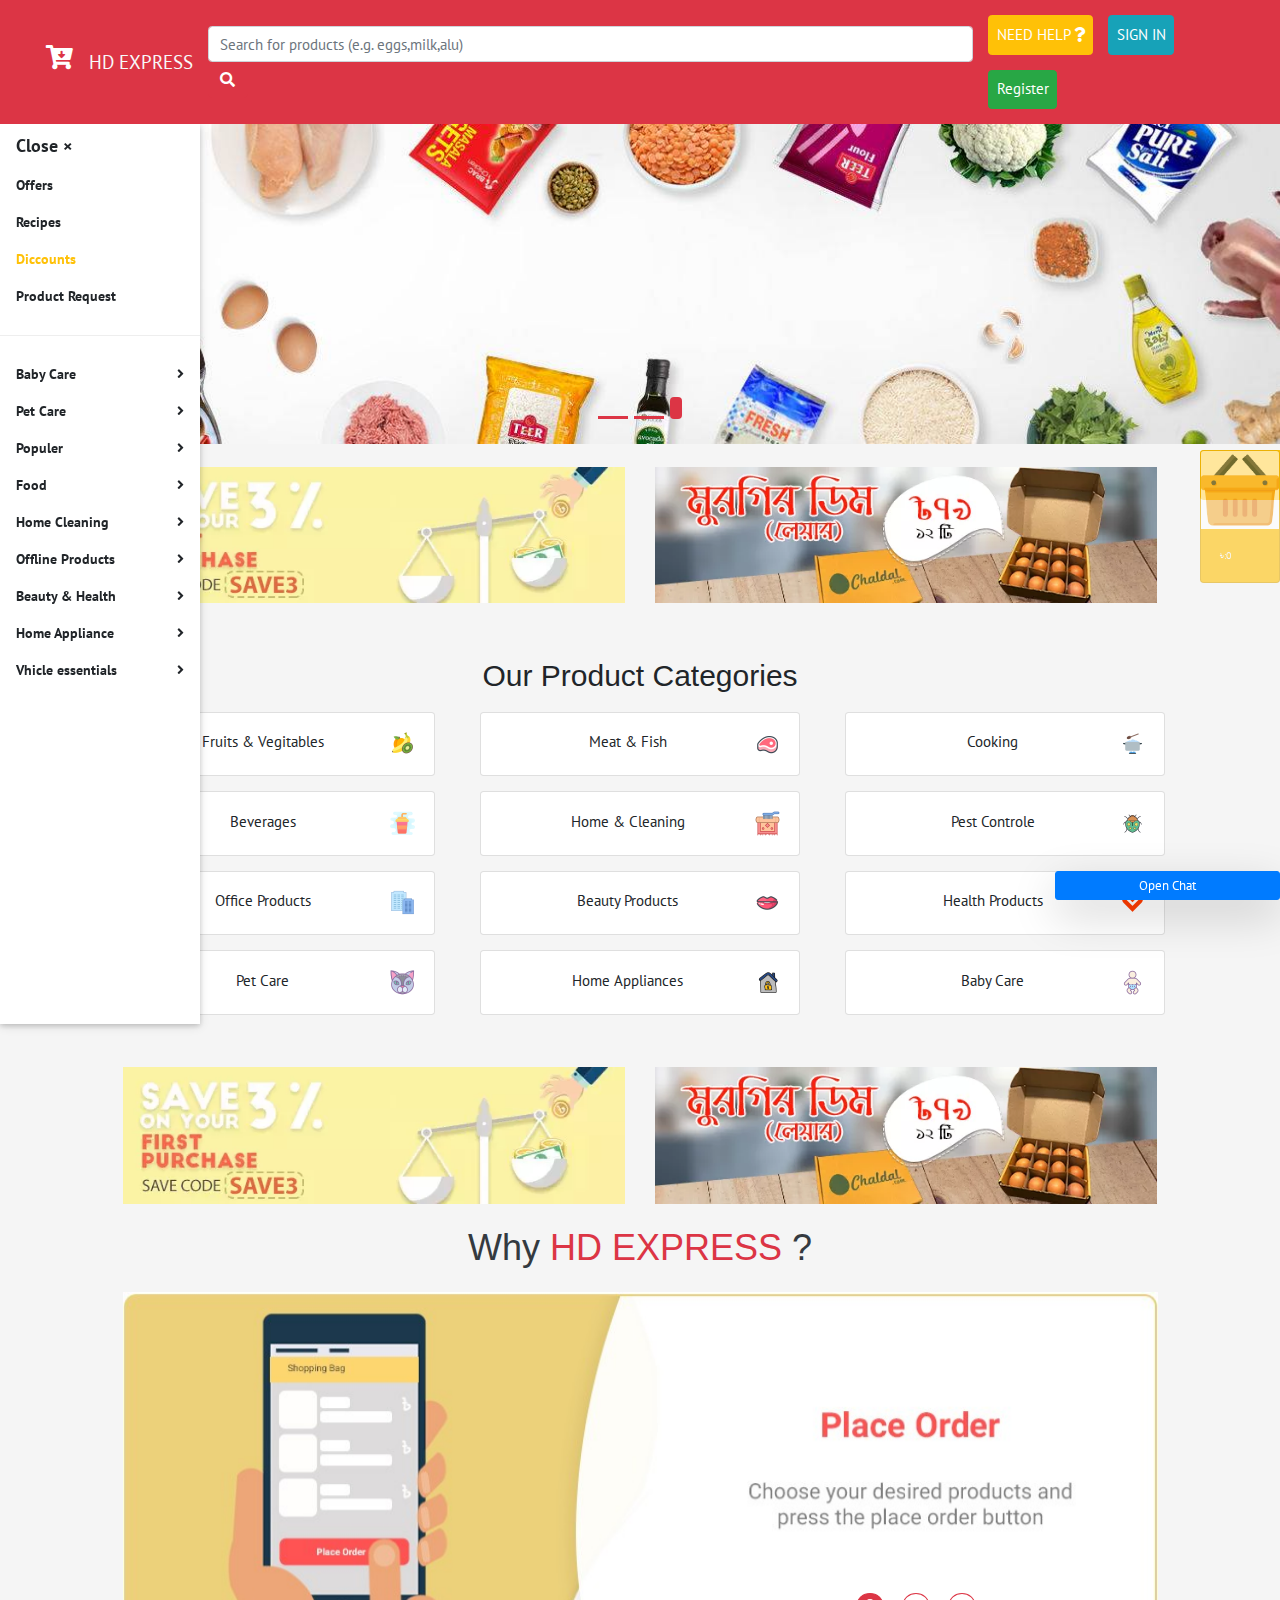
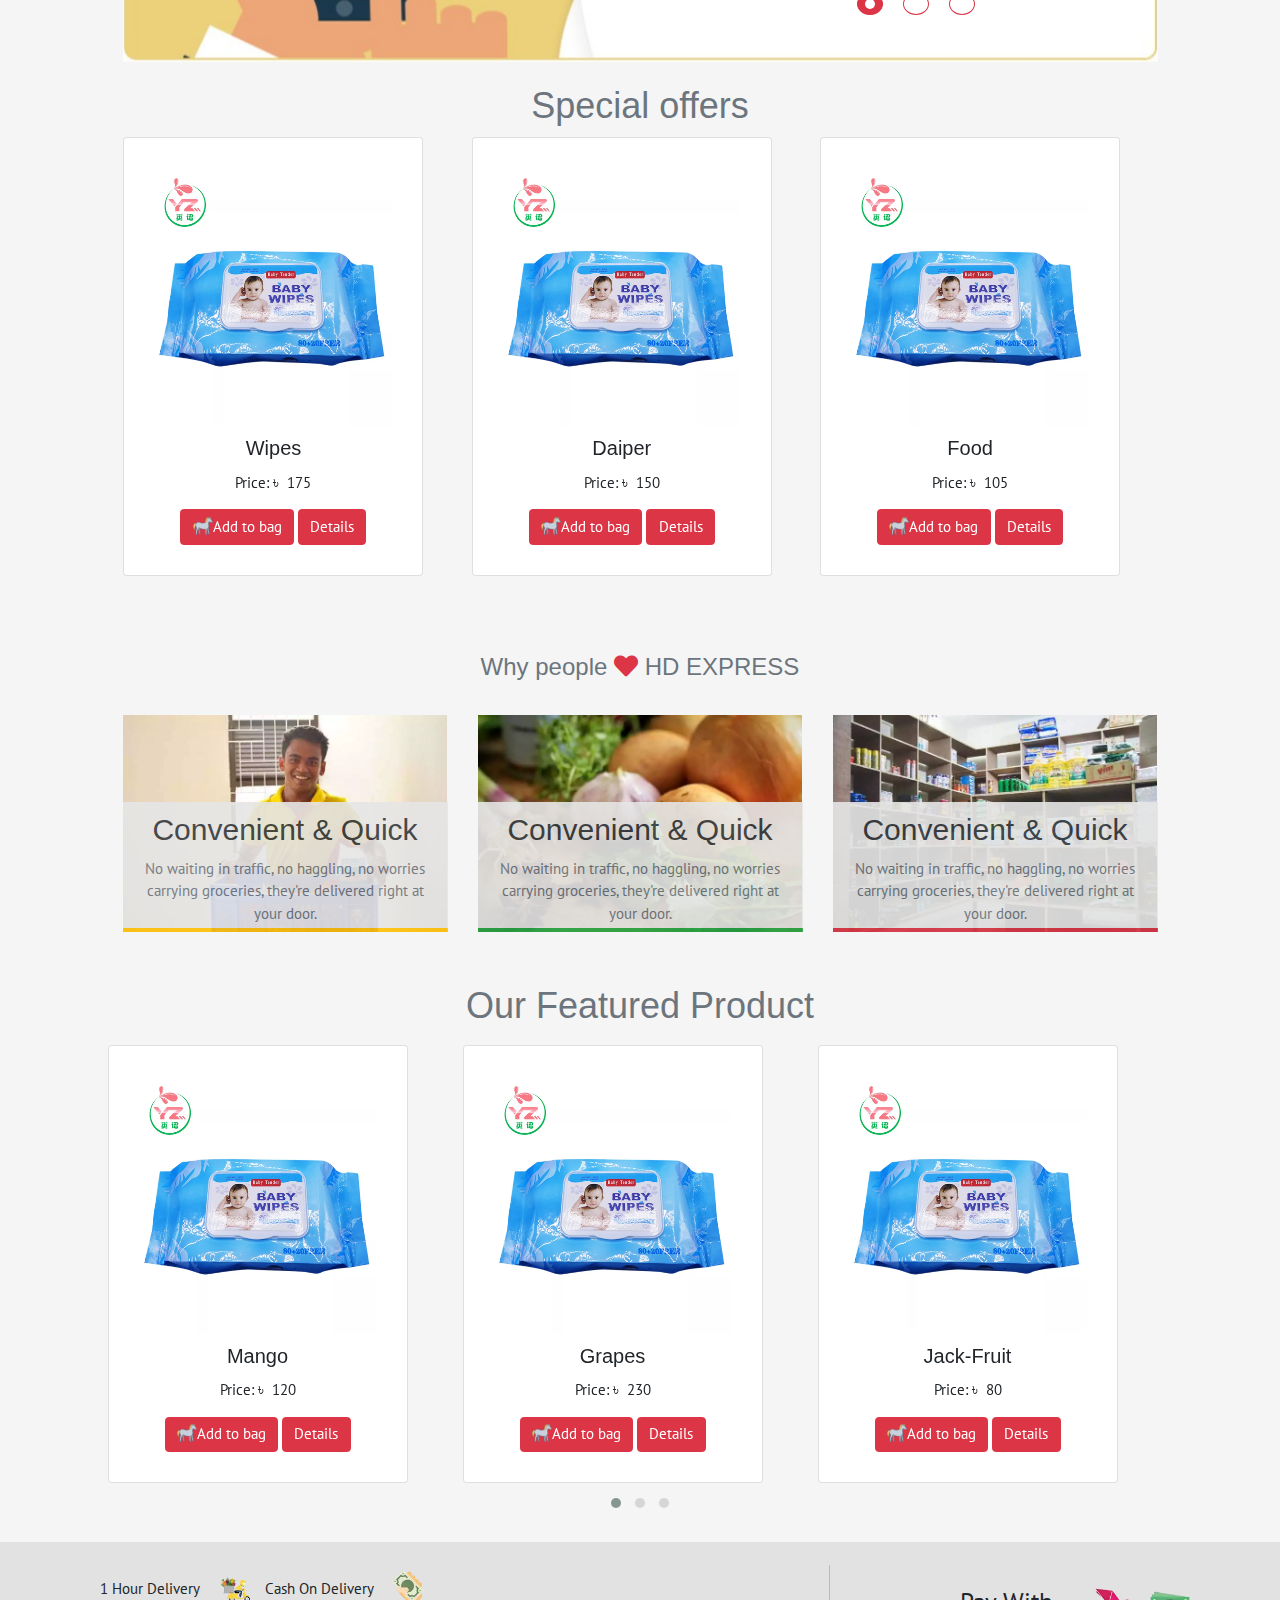
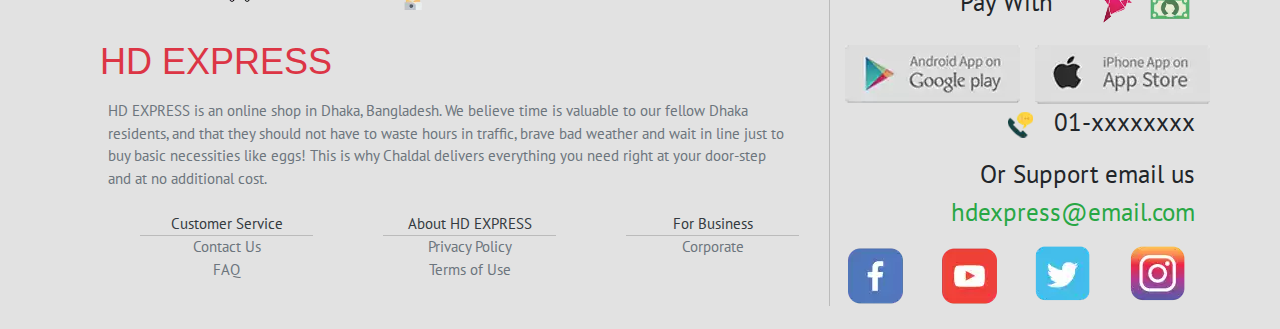
<file: index.html>
<!doctype html>
<html lang="en">
<head>
	<!-- Required meta tags -->
	<meta charset="utf-8">
	<meta name="viewport" content="width=device-width, initial-scale=1, shrink-to-fit=no">
	<!--/Required meta tags -->
	<!-- Bootstrap CSS -->
	<link rel="stylesheet" href="css/bootstrap.min.css">
	<!-- /Bootstrap CSS -->
	<!------Owl Crousel------>
	<link rel="stylesheet" href="css/owl.carousel.min.css">
	<link rel="stylesheet" href="css/owl.theme.default.min.css">
	<!------/Owl Crousel------>
	<!------Fontawesome------>
	<link href="css/all.css" rel="stylesheet">
	<link href="css/fontawesome.css" rel="stylesheet">
	<link href="css/brands.css" rel="stylesheet">
	<link href="css/solid.css" rel="stylesheet">
	<!------/Fontawesome------>
	<!--<link rel="stylesheet" type="text/css" href="css/all.css">-->
	<link rel="stylesheet" type="text/css" href="css/w3.css">
	<link rel="stylesheet" href="css/animate.css">
	<link rel="stylesheet" type="text/css" href="css/style.css">
	<link rel="stylesheet" type="text/css" href="css/responsive.css">
	<!--<link rel="stylesheet" type="text/css" href="css/all.css">-->
</head>
<body class="bg-light img-fluid">
	<!------------------------------------------Strat From Here----------------------------------------------->

	<!--w3-collapse-navbar-->
	<div id="main">
		<nav class="navbar navbar-expand-md bg-danger sticky-top text-center navbar-dark">
			<div class="container-fluid">
				<!-- Brand -->
				<ul class="navbar-nav">
					<li class="nav-item">
						<button id="openNav" class="w3-button w3-teal w3-xlarge  float-left" onclick="w3_open()"><i class="fas fa-cart-arrow-down"></i></button>
					</li>
				</ul>
				<a class="navbar-brand" href="index.html">
					<span class="logo-name text-light">HD EXPRESS</span>
				</a>

				<!-- Toggler/collapsibe Button -->
				<button class="navbar-toggler" type="button" data-toggle="collapse" data-target="#collapsibleNavbar">
					<span class="navbar-toggler-icon"></span>
				</button>

				<!-- Navbar links -->
				<div class="collapse navbar-collapse" id="collapsibleNavbar">
					<form class="form-inline" action="/action_page.php">
						<input class="form-control mr-sm-2" type="text" width="500px" placeholder="Search for products (e.g. eggs,milk,alu)">
						<button class="btn btn-danger" type="submit"><span><i class="fas fa-search"></i></span></button>
					</form>
					<ul class="navbar-nav">
						<div class="container">
							<div class="row">
								<div class="col-xs-4">
									<li class="nav-item p-2 active">
										<a class="btn btn-warning p-2 nav-link "href="#">NEED HELP <span><i class="fas fa-question"></i></span></a>
									</li>
								</div>
								<div class="col-xs-4">
									<li class="nav-item p-2 active">
										<a class="nav-link p-2 btn btn-info" type="button" data-toggle="modal" data-target="#signIn">SIGN IN</a>
									</li>
								</div>
								<div class="col-xs-4">
									<li class="nav-item p-2 active">
										<a class="nav-link p-2 btn btn-success" href="register.html">Register</a>
									</li>
								</div>
							</div>
						</div>
					</ul>
				</div>
			</div>
		</nav>
		<!--Sign In Modal-->
		<!-- The Modal -->
		<div class="modal fade" id="signIn">
			<div class="modal-dialog">
				<div class="modal-content">

					<!-- Modal Header -->
					<div class="modal-header">
						<h4 class="modal-title">Sign In</h4>
						<button type="button" class="close" data-dismiss="modal">&times;</button>
					</div>

					<!-- Modal body -->
					<div class="modal-body text-center">
						<div class="container">
							<div class="row">
								<div class="col-sm-11">
									<a href="#" class="btn btn-block m-2 btn-primary"><span class="text-light"><i class="fab fa-facebook"></i></span>&nbsp; SIgn In With Facebook</a>
								</div>
								<div class="col-sm-11">
									<a href="#" class="btn btn-block m-2 btn-danger"><span class="text-light"><i class="fas fa-envelope"></i></span>&nbsp; SIgn In With Gmail</a>

								</div>

								<div class="col-sm-12">
									<form action="/action_page.php" class=" p-4 needs-validation" novalidate>
										<div class="form-row">
											<div class="col-md-11 m-2">
												<input type="tel" class="form-control" id="mobile" placeholder="Enter Your Phone Number e.g +880123456789" name="mobile" pattern="[0-9]{11}"required>
												<div class="valid-feedback">Valid.</div>
												<div class="invalid-feedback">Please fill out this field.</div>
											</div>
											<div class="col-md-11 m-2">
												<input type="password" class="form-control" id="pwd" placeholder="Enter password" name="pswd" required>
												<div class="valid-feedback">Valid.</div>
												<div class="invalid-feedback">Please fill out this field.</div>
											</div>
										</div>
										<div class="col-md-11 m-2">
											<a type="submit" class="btn btn-lg text-light m-2 btn-primary">Sign In</a>
										</div>
										<div class="col-md-11 m-2">
											<a type="submit" class="btn btn-lg text-light m-2 btn-danger" href="register.html">Register</a>
										</div>


									</form>
								</div>
							</div>
						</div>
					</div>

					<!-- Modal footer -->
					<div class="modal-footer">
						<button type="button" class="btn btn-danger" data-dismiss="modal">Close</button>
					</div>

				</div>
			</div>
		</div>
		<!--Sign In Modal-->


		<!-- main-section-->

		<div class="main-pading-area">
			<!--w3-collapse-navbar-->

			<div class="w3-collapse-navbar disply-block bg-warning">
				<div class="w3-sidebar w3-bar-block w3-card w3-animate-left" style="display:none" id="mySidebar">
					<button class="w3-bar-item w3-button w3-large"
					onclick="w3_close()">Close &times;</button>
					<a href="#" class="w3-bar-item">Offers</a>
					<a href="#" class="w3-bar-item">Recipes</a>
					<a href="#" class="w3-bar-item text-warning">Diccounts</a>
					<a href="#" class="w3-bar-item">Product Request</a>
					<hr>
					<a href="baby_care.html" class="w3-bar-item">Baby Care <span class="float-right"><i class="fas fa-angle-right"></i></span></a>
					<a href="#" class="w3-bar-item">Pet Care <span class="float-right"><i class="fas fa-angle-right"></i></span></a>
					<a href="#" class="w3-bar-item">Populer <span class="float-right"><i class="fas fa-angle-right"></i></span></a>
					<a href="#" class="w3-bar-item">Food <span class="float-right"><i class="fas fa-angle-right"></i></span></a>
					<a href="#" class="w3-bar-item">Home Cleaning <span class="float-right"><i class="fas fa-angle-right"></i></span></a>
					<a href="#" class="w3-bar-item">Offline Products <span class="float-right"><i class="fas fa-angle-right"></i></span></a>
					<a href="#" class="w3-bar-item">Beauty & Health <span class="float-right"><i class="fas fa-angle-right"></i></span></a>
					<a href="#" class="w3-bar-item">Home Appliance <span class="float-right"><i class="fas fa-angle-right"></i></span></a>
					<a href="#" class="w3-bar-item">Vhicle essentials <span class="float-right"><i class="fas fa-angle-right"></i></span></a>

				</div>
			</div>
			<!--w3-collapse-navbar-->
			<!--crousel area-->
			<div class="1st-crousel">
				<div id="demo" class="carousel slide" data-ride="carousel">
					<!-- Indicators -->
					<ul class="carousel-indicators">
						<li data-target="#demo" data-slide-to="0" class="active"></li>
						<li data-target="#demo" data-slide-to="1"></li>
						<li data-target="#demo" data-slide-to="2"></li>
					</ul>
					<!-- The slideshow -->
					<div class="carousel-inner  text-center">
						<div class="carousel-item active">
							<img src="img/banner-1.jpg" alt="Los Angeles" width="1100" height="500">
						</div>
						<div class="carousel-item">
							<img src="img/banner-1.jpg" alt="Chicago" width="1100" height="500">
						</div>
						<div class="carousel-item">
							<img src="img/banner-1.jpg" alt="New York" width="1100" height="500">
						</div>
					</div>
				</div>
			</div>
			<!--crousel area-->

			<!--cart-area-->
			<div class="cart-bag bg-warning m-6 sticky-right rounded-left">
				<div class="card  bg-warning text-light" data-toggle="modal" data-target="#cart">
					<img src="img/shopping-cart.png" alt="" class="card-img-top">
					<div class="card-body">৳:<span class="total-cart"></span>
					</div>
				</div>
			</div>
			<!-- Cart Modal -->
			<div class="modal fade" id="cart" tabindex="-1" role="dialog" aria-labelledby="exampleModalLabel" aria-hidden="true">
				<div class="modal-dialog modal-lg" role="document">
					<div class="modal-content">
						<div class="modal-header">
							<h5 class="modal-title" id="exampleModalLabel">Cart</h5>
							<button type="button" class="close" data-dismiss="modal" aria-label="Close">
								<span aria-hidden="true">&times;</span>
							</button>
						</div>
						<div class="modal-body">
							<table class="show-cart table">

							</table>
							<div>Total price: ৳<span class="total-cart"></span></div>
						</div>
						<div class="modal-footer">
							<button class="clear-cart btn btn-danger">Clear Cart</button>
							<button type="button" class="btn btn-secondary" data-dismiss="modal">Close</button>
							<a type="button" class="btn btn-primary" href="order.html">Order now</a>
						</div>
					</div>
				</div>
			</div>
			<!-- Cart Modal -->
			<!--cart-area-->

			<!--body area-->


			<div class="container">
				<!--section-padding-1-->

				<div class="section-padding-1 m-4 text-center">
					<div class="container">
						<div class="row">
							<div class="col-md-6"><img class="img-fluid" src="img/ofr-2.jpg" alt=""></div>
							<div class="col-md-6"><img class="img-fluid" src="img/ofr-1.jpg" alt=""></div>
						</div>
					</div>
				</div>

				<!--section-padding-1-->

				<!--section-padding-2-product-categories-->
				<div class="section-padding-2 text-center p-4">
					<h2>Our Product Categories</h2>
					<div class="row">
						<div class="col-xs-6 col-md-4">
							<a href="categories/fruits_vegitables.html"><div class="card m-2"><div class="card-body">Fruits & Vegitables <span class="float-right"><img src="img/png/fruits.png" alt=""></span></div></div></a>
						</div>
						<div class="col-xs-6 col-md-4">
							<a href="categories/meat_fish.html"><div class="card m-2"><div class="card-body">Meat & Fish <span class="float-right"><img src="img/png/meat.png" alt=""></span></div></div></a>
						</div>
						<div class="col-xs-6 col-md-4">
							<a href=""><div class="card m-2"><div class="card-body">Cooking <span class="float-right"><img src="img/png/cooking.png" alt=""></span></div></div></a>
						</div>
						<div class="col-xs-6 col-md-4">
							<a href=""><div class="card m-2"><div class="card-body">Beverages <span class="float-right"><img src="img/png/soda.png" alt=""></span></div></div></a>
						</div>
						<div class="col-xs-6 col-md-4">
							<a href=""><div class="card m-2"><div class="card-body">Home & Cleaning <span class="float-right"><img src="img/png/cleaning.png" alt=""></span></div></div></a>
						</div>
						<div class="col-xs-6 col-md-4">
							<a href=""><div class="card m-2"><div class="card-body">Pest Controle <span class="float-right"><img src="img/png/pest.png" alt=""></span></div></div></a>
						</div>
						<div class="col-xs-6 col-md-4">
							<a href=""><div class="card m-2"><div class="card-body">Office Products<span class="float-right"><img src="img/png/office.png" alt=""></span></div></div></a>
						</div>
						<div class="col-xs-6 col-md-4">
							<a href=""><div class="card m-2"><div class="card-body">Beauty Products <span class="float-right"><img src="img/png/beauty.png" alt=""></span></div></div></a>
						</div>
						<div class="col-xs-6 col-md-4">
							<a href=""><div class="card m-2"><div class="card-body">Health Products <span class="float-right"><img src="img/png/health.png" alt=""></span></div></div></a>
						</div>
						<div class="col-xs-6 col-md-4">
							<a href=""><div class="card m-2"><div class="card-body">Pet Care <span class="float-right"><img src="img/png/pet.png" alt=""></span></div></div></a>
						</div>
						<div class="col-xs-6 col-md-4">
							<a href=""><div class="card m-2"><div class="card-body">Home Appliances <span class="float-right"><img src="img/png/home.png" alt=""></span></div></div></a>
						</div>
						<div class="col-xs-6 col-md-4">
							<a href="baby_care.html"><div class="card m-2"><div class="card-body">Baby Care <span class="float-right"><img src="img/png/baby.png" alt=""></span></div></div></a>
						</div>
					</div>
				</div>
				<!--section-padding-2-product-categories-->
				<!--section-padding-3-more-offers-->
				<div class="section-padding-1 m-4 text-center">
					<div class="container">
						<div class="row">
							<div class="col-md-6"><img class="img-fluid" src="img/ofr-2.jpg" alt=""></div>
							<div class="col-md-6"><img class="img-fluid" src="img/ofr-1.jpg" alt=""></div>
						</div>
					</div>
				</div>
				<!--why chaldal-->
				<div class="why-chaldal text-center">
					<h1 class="text-dark">Why <span class="text-danger">HD EXPRESS</span>&nbsp;? </h1>
					<div class="container">
						<div class="3rd-crousel m-4">
							<div class="owl-carousel-2">
								<div id="owlDemo2" class="owl-carousel owl-theme">
									<div class="item"><img class="img-fluid" src="img/tutorial-1.jpg" alt=""></div>
									<div class="item"><img class="img-fluid" src="img/tutorial-2.jpg" alt=""></div>
									<div class="item"><img class="img-fluid" src="img/tutorial-3.jpg" alt=""></div>
								</div>
							</div>
						</div>
					</div>
				</div>
				<!--why chaldal-->
				<!--section-padding-3-more-offers-->

				<div class="special-offer-product product text-center m-4">
					<h1 class="text-secondary">Special offers</h1>
					<div class="container">
						<div class="crousel-sec-2">
							<div id="owlDemo1" class="owl-carousel owl-theme">
								<div class="item">
									<div class="card" style="width: 20rem;">
										<img class="card-img-top" src="img/baby-wipes.jpg" alt="Card image cap">
										<div class="card-block">
											<h4 class="card-title">Wipes</h4>
											<p class="card-text">Price: ৳ &nbsp;175</p>
											<a href="#" data-name="Wipes" data-price="175" class="add-to-cart btn btn-danger"><span class="float-left"><img src="img/png/horse.png" alt=""></span>Add to bag</a>
											<button type="button" class="btn btn-danger" data-toggle="modal" data-target="#myModalDetails">
												Details
											</button>
										</div>
									</div>
								</div>
								<div class="item">
									<div class="card" style="width: 20rem;">
										<img class="card-img-top" src="img/baby-wipes.jpg" alt="Card image cap">
										<div class="card-block">
											<h4 class="card-title">Daiper</h4>
											<p class="card-text">Price: ৳ &nbsp;150</p>
											<a href="#" data-name="Daiper" data-price="150" class="add-to-cart btn btn-danger"><span class="float-left"><img src="img/png/horse.png" alt=""></span>Add to bag</a>
											<button type="button" class="btn btn-danger" data-toggle="modal" data-target="#myModalDetails">
												Details
											</button>
										</div>
									</div>
								</div>
								<div class="item">
									<div class="card" style="width: 20rem;">
										<img class="card-img-top" src="img/baby-wipes.jpg" alt="Card image cap">
										<div class="card-block">
											<h4 class="card-title">Food</h4>
											<p class="card-text">Price: ৳ &nbsp;105</p>
											<a href="#" data-name="food" data-price="105" class="add-to-cart btn btn-danger"><span class="float-left"><img src="img/png/horse.png" alt=""></span>Add to bag</a>
											<button type="button" class="btn btn-danger" data-toggle="modal" data-target="#myModalDetails">
												Details
											</button>
										</div>
									</div>
								</div>
							</div>
						</div>
					</div>
				</div>
				<!--details modal-->
				<div class="modal fade" id="myModalDetails">
					<div class="modal-dialog">
						<div class="modal-content">

							<!-- Modal Header -->
							<div class="modal-header">
								<h4 class="modal-title">Product Details</h4>
								<button type="button" class="close" data-dismiss="modal">&times;</button>
							</div>

							<!-- Modal body -->
							<div class="modal-body">
								<div class="details-section">
									<div class="container">
										<div class="row">
											<div class="col-md-6"><img src="img/baby-wipes.jpg" alt=""></div>
											<div class="col-md-6">
												<h1>Clariss Baby Wipes (Sensitive)</h1>
												<h6 class="text-secondary">120pic</h6>
												<h5 class="text-dark">৳২০০</h5>
												<a href="#" data-name="Lemon" data-price="200" class="add-to-cart btn btn-danger">Add to cart</a>
												
											</div>
											<div class="col-md-12">
												<h3 class="text-secondery text-center">Your cart</h3>
												<table class="show-cart table">

												</table>
											</div>
										</div>
									</div>
								</div>

								<!--details-section-->
							</div>

							<!-- Modal footer -->
							<div class="modal-footer">
								<button type="button" class="btn btn-danger" data-dismiss="modal">Close</button>
							</div>

						</div>
					</div>
				</div>
				<!--details modal-->
				<!--why-people love hd-ex-->
				<div class="why-love p-4 text-center">
					<h3 class="text-muted p-4">Why people <span class="text-danger"><i class="fas fa-heart"></i></span> HD EXPRESS</h3>
					<div class="container">
						<div class="row">
							<div class="col-md-12 col-xl-4 col-sm-12 col-12">
								<div class="op-padding">
									<img class="img-fluid" src="img/lp-features-1.jpg" alt="">

									<div class="img-header  w-l-1">
										<div class="container">
											<div class="h"><h2 class="text-dark">Convenient & Quick</h2></div>
											<div class="text"><p class="text-muted">No waiting in traffic, no haggling, no worries carrying groceries, they're delivered right at your door.</p></div>
										</div>
									</div>
								</div>
							</div>
							<div class="col-md-12 col-xl-4 col-sm-12 col-12">
								<div class="op-padding">
									<img class="img-fluid" src="img/lp-features-2.jpg" alt="">
									<div class="img-header w-l-2">
										<div class="container">
											<div class="h"><h2 class="text-dark">Convenient & Quick</h2></div>
											<div class="text"><p class="text-muted">No waiting in traffic, no haggling, no worries carrying groceries, they're delivered right at your door.</p></div>
										</div>
									</div>
								</div>
							</div>
							<div class="col-md-12 col-xl-4 col-sm-12 col-12">
								<div class="op-padding">
									<img class="img-fluid" src="img/lp-features-3.jpg" alt=""> 
									<div class="img-header w-l-3">
										<div class="container">
											<div class="h"><h2 class="text-dark">Convenient & Quick</h2></div>
											<div class="text"><p class="text-muted">No waiting in traffic, no haggling, no worries carrying groceries, they're delivered right at your door.</p></div>
										</div>
									</div>
								</div>
							</div>
						</div>
					</div>
				</div>
				<!--why-people love hd-ex-->
				<!--Featured product-->
				<div class="featured-product text-center m-4">
					<div class="section-padding-5">
						<h1 class="text-secondary text-center p-2">Our Featured Product</h1>
						<div class="crousel-sec-3">
							<div id="owlDemo3" class="owl-carousel owl-theme">
								<div class="item"><div class="card" style="width: 20rem;">
									<img class="card-img-top" src="img/baby-wipes.jpg" alt="Card image cap">
									<div class="card-block">
										<h4 class="card-title">Mango</h4>
										<p class="card-text">Price: ৳ &nbsp;120</p>
										<a href="#" data-name="Mango" data-price="150" class="add-to-cart btn btn-danger"><span class="float-left"><img src="img/png/horse.png" alt=""></span>Add to bag</a>
										<button type="button" class="btn btn-danger" data-toggle="modal" data-target="#myModalDetails">
											Details
										</button>
									</div>
								</div>
							</div>
							<div class="item"><div class="card" style="width: 20rem;">
								<img class="card-img-top" src="img/baby-wipes.jpg" alt="Card image cap">
								<div class="card-block">
									<h4 class="card-title">Grapes</h4>
									<p class="card-text">Price: ৳ &nbsp;230</p>
									<a href="#" data-name="Grapes" data-price="150" class="add-to-cart btn btn-danger"><span class="float-left"><img src="img/png/horse.png" alt=""></span>Add to bag</a>
									<button type="button" class="btn btn-danger" data-toggle="modal" data-target="#myModalDetails">
										Details
									</button>
								</div>
							</div>
						</div>
						<div class="item"><div class="card" style="width: 20rem;">
							<img class="card-img-top" src="img/baby-wipes.jpg" alt="Card image cap">
							<div class="card-block">
								<h4 class="card-title">Jack-Fruit</h4>
								<p class="card-text">Price: ৳ &nbsp;80</p>
								<a href="#" data-name="Jack-Fruit" data-price="150" class="add-to-cart btn btn-danger"><span class="float-left"><img src="img/png/horse.png" alt=""></span>Add to bag</a>
								<button type="button" class="btn btn-danger" data-toggle="modal" data-target="#myModalDetails">
									Details
								</button>
							</div>
						</div>
					</div>
					<div class="item"><div class="card" style="width: 20rem;">
						<img class="card-img-top" src="img/baby-wipes.jpg" alt="Card image cap">
						<div class="card-block">
							<h4 class="card-title">Banana</h4>
							<p class="card-text">Price: ৳ &nbsp;60</p>
							<a href="#" data-name="Banana" data-price="150" class="add-to-cart btn btn-danger"><span class="float-left"><img src="img/png/horse.png" alt=""></span>Add to bag</a>
							<button type="button" class="btn btn-danger" data-toggle="modal" data-target="#myModalDetails">
								Details
							</button>
						</div>
					</div>
				</div>
				<div class="item"><div class="card" style="width: 20rem;">
					<img class="card-img-top" src="img/baby-wipes.jpg" alt="Card image cap">
					<div class="card-block">
						<h4 class="card-title">Orange</h4>
						<p class="card-text">Price: ৳ &nbsp;110</p>
						<a href="#" data-name="Orange" data-price="150" class="add-to-cart btn btn-danger"><span class="float-left"><img src="img/png/horse.png" alt=""></span>Add to bag</a>
						<button type="button" class="btn btn-danger" data-toggle="modal" data-target="#myModalDetails">
							Details
						</button>
					</div>
				</div>
			</div>
			<div class="item"><div class="card" style="width: 20rem;">
				<img class="card-img-top" src="img/baby-wipes.jpg" alt="Card image cap">
				<div class="card-block">
					<h4 class="card-title">Apple</h4>
					<p class="card-text">Price: ৳ &nbsp;130</p>
					<a href="#" data-name="Apple" data-price="150" class="add-to-cart btn btn-danger"><span class="float-left"><img src="img/png/horse.png" alt=""></span>Add to bag</a>
					<button type="button" class="btn btn-danger" data-toggle="modal" data-target="#myModalDetails">
						Details
					</button>
				</div>
			</div>
		</div>
		<div class="item"><div class="card" style="width: 20rem;">
			<img class="card-img-top" src="img/baby-wipes.jpg" alt="Card image cap">
			<div class="card-block">
				<h4 class="card-title">Pine-Apple</h4>
				<p class="card-text">Price: ৳ &nbsp;70</p>
				<a href="#" data-name="Pine-Apple" data-price="150" class="add-to-cart btn btn-danger"><span class="float-left"><img src="img/png/horse.png" alt=""></span>Add to bag</a>
				<button type="button" class="btn btn-danger" data-toggle="modal" data-target="#myModalDetails">
					Details
				</button>
			</div>
		</div>
	</div>
	<div class="item"><div class="card" style="width: 20rem;">
		<img class="card-img-top" src="img/baby-wipes.jpg" alt="Card image cap">
		<div class="card-block">
			<h4 class="card-title">Dragon-Fruit</h4>
			<p class="card-text">Price: ৳ &nbsp;1500</p>
			<a href="#" data-name="Dragon-Fruit" data-price="150" class="add-to-cart btn btn-danger"><span class="float-left"><img src="img/png/horse.png" alt=""></span>Add to bag</a>
			<button type="button" class="btn btn-danger" data-toggle="modal" data-target="#myModalDetails">
				Details
			</button>
		</div>
	</div>
</div>
</div>
</div>
</div>
</div>
<!--Featured product-->

</div>
<!--live chat-->
	<div class="msgbar">
		<button class="open-button shadow-lg sticky-right btn-sm btn btn-primary" id="chatBtn" onclick="openForm()">Open Chat</button>

		<div class="chat-popup m-4 bg-dark rounded-lg" id="myForm">
			<form action="/action_page.php" class="form-container">
				<button type="button" class="btn btn-sm btn btn-primary float-right cancel" id="closeBtn" onclick="closeForm()">Close Chat</button>

					<div id="messages">
						<div class="msg-left">
							Hi..
						</div>
						<div class="msg-right">
							Hello
						</div>
						<div class="msg-left">
							How are you.
						</div>
						<div class="msg-right">
							I am fine and you
						</div>
						<div class="msg-left">
							fine
						</div>
						<div class="msg-right">
							This is chat box
						</div>
						<div class="msg-left">
							wow nice work
							wow nice work
							wow nice work<br/>
							wow nice work
							wow nice work
							wow nice work
						</div>
					</div>
			</form>
		</div>
	</div>
	<!--live chat-->




<div class="footer p-4 bg-muted">
	<div class="container">
		<div class="row">
			<div class="col-md-8 f-l">
				<div class="container">
					<div class="row">
						<div class="col-md-12">
							<div class="topbar">
								<div class="f-1-a float-left">
									<p><span>1 Hour Delivery &nbsp;&nbsp;<img src="img/png/1-hour.png" alt=""></span>
										<span>Cash On Delivery &nbsp;&nbsp;<img src="img/png/cash-on-delivery.png" alt=""></span></p>
									</div>
								</div>
							</div>
							<div class="col-md-12"><h1><span class="text-danger">HD EXPRESS</span></h1>
								<p class="text-muted p-2">
									HD EXPRESS is an online shop in Dhaka, Bangladesh. We believe time is valuable to our fellow Dhaka residents, and that they should not have to waste hours in traffic, brave bad weather and wait in line just to buy basic necessities like eggs! This is why Chaldal delivers everything you need right at your door-step and at no additional cost.
								</p>
							</div>
							<div class="col-md-12 text-center">
								<div class="row">
									<div class="col-md-4">
										<ul>
											<li class="text-dark">Customer Service</li>
											<a href="contact-us.html"><li class="text-muted">Contact Us</li></a>
											<a href="contact-us.html"><li class="text-muted">FAQ</li></a>
										</ul>
									</div>
									<div class="col-md-4">
										<ul>
											<li class="text-dark">About HD EXPRESS</li>
											<a href="privacy-policy.html"><li class="text-muted">Privacy Policy</li></a>
											<a href="term-of-use.html"><li class="text-muted">Terms of Use</li></a>
										</ul>
									</div>
									<div class="col-md-4">
										<ul>
											<li class="text-dark">For Business</li>
											<a href="corporate.html"><li class="text-muted">Corporate</li></a>
										</ul>
									</div>
								</div>
							</div>
						</div>
					</div>

				</div>
				<div class="col-md-4 f-r">
					<div class="row">
						<div class="col-md-12">
							<div class="topbar">
								<div class="f-2-a float-right">
									<p>
										<p>Pay With &nbsp; &nbsp; 
											<span><img src="img/png/bkash.png" alt=""></span>
											<span><img src="img/png/cod.png" alt=""></span>
										</p>
									</p>
								</div>
							</div>
						</div>
						<div class="col-md-12">
							<div class="row">
								<div class="col-md-6 col-5"> <a href="#"><img src="img/png/google-play.png" alt=""></a> </div>
								<div class="col-md-6 col-5"> <a href="#"><img src="img/png/app-store.png" alt=""></a> </div>
							</div>
						</div>
						<div class="col-md-12">
							<p class="float-right"><span><img src="img/png/phone_icon.png" alt=""></span>&nbsp;&nbsp;&nbsp;01-xxxxxxxx</p>
							<p class="float-right"><span class="float-right">Or Support email us </span><span class="float-right text-success">hdexpress@email.com</span></p>
						</div>
						<div class="col-md-3 col-3"><a href="#"><img src="img/png/facebook.png" alt=""></a></div>
						<div class="col-md-3 col-3"><a href="#"><img src="img/png/youtube.png" alt=""></a></div>
						<div class="col-md-3 col-3"><a href="#"><img src="img/png/twitter.png" alt=""></a></div>
						<div class="col-md-3 col-3"><a href="#"><img src="img/png/instagram.png" alt=""></a></div>
					</div>
				</div>
			</div>
		</div>
	</div>

	<!--body area-->
	
	<!-- main-section-->
	<!------------------------------------------/End Here----------------------------------------------->

</div>
</div>
<script src="js/jquery-3.4.1.min.js" type="text/javascript"></script>
<script src="js/jquery-3.3.1.slim.min.js" type="text/javascript"></script>
<script src="js/popper.min.js" type="text/javascript"></script>
<script src="js/bootstrap.min.js" type="text/javascript"></script>
<script src="js/owl.carousel.min.js" type="text/javascript"></script>
<script src="js/app.js" type="text/javascript"></script>
</body>
</html>
</file>
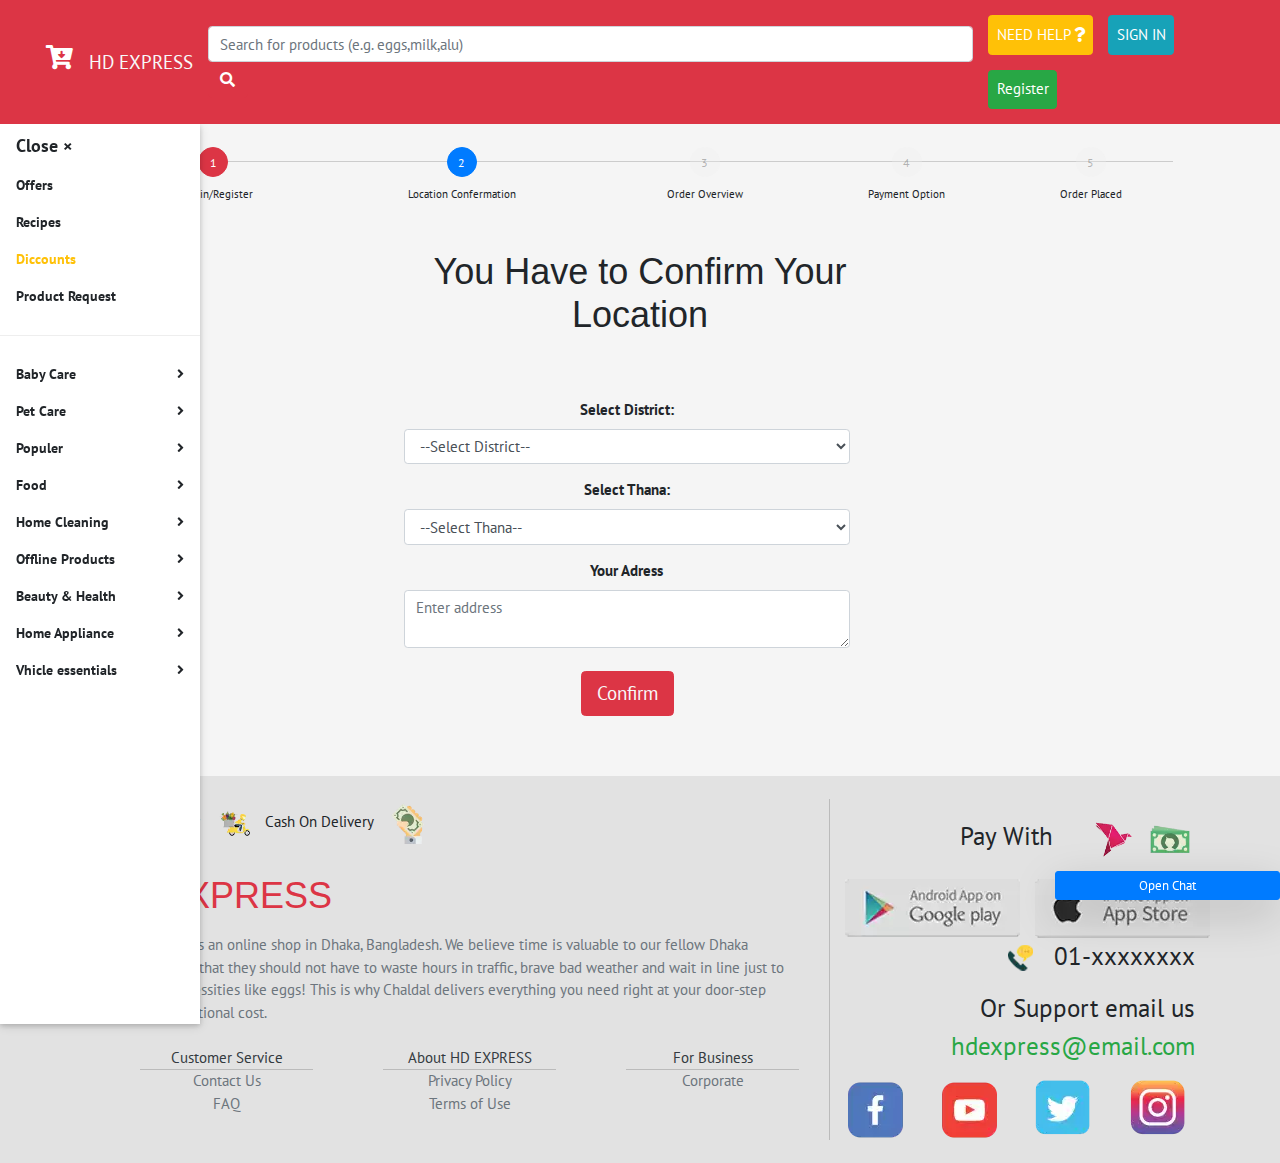
<file: order-2.html>
<!doctype html>
<html lang="en">
<head>
	<!-- Required meta tags -->
	<meta charset="utf-8">
	<meta name="viewport" content="width=device-width, initial-scale=1, shrink-to-fit=no">
	<!--/Required meta tags -->
	<!-- Bootstrap CSS -->
	<link rel="stylesheet" href="css/bootstrap.min.css">
	<!-- /Bootstrap CSS -->
	<!------Owl Crousel------>
	<link rel="stylesheet" href="css/owl.carousel.min.css">
	<link rel="stylesheet" href="css/owl.theme.default.min.css">
	<!------/Owl Crousel------>
	<!------Fontawesome------>
	<link href="css/all.css" rel="stylesheet">
	<link href="css/fontawesome.css" rel="stylesheet">
	<link href="css/brands.css" rel="stylesheet">
	<link href="css/solid.css" rel="stylesheet">
	<!------/Fontawesome------>
	<!--<link rel="stylesheet" type="text/css" href="css/all.css">-->
	<link rel="stylesheet" type="text/css" href="css/w3.css">
	<link rel="stylesheet" href="css/animate.css">
	<link rel="stylesheet" type="text/css" href="css/style.css">
	<link rel="stylesheet" type="text/css" href="css/responsive.css">
	<!--<link rel="stylesheet" type="text/css" href="css/all.css">-->
</head>
<body class="bg-light img-fluid">
	<!------------------------------------------Strat From Here----------------------------------------------->

	<!--w3-collapse-navbar-->
	<div id="main">
		<nav class="navbar navbar-expand-md bg-danger sticky-top text-center navbar-dark">
			<div class="container-fluid">
				<!-- Brand -->
				<ul class="navbar-nav">
					<li class="nav-item">
						<button id="openNav" class="w3-button w3-teal w3-xlarge  float-left" onclick="w3_open()"><i class="fas fa-cart-arrow-down"></i></button>
					</li>
				</ul>
				<a class="navbar-brand" href="index.html">
					<span class="logo-name text-light">HD EXPRESS</span>
				</a>

				<!-- Toggler/collapsibe Button -->
				<button class="navbar-toggler" type="button" data-toggle="collapse" data-target="#collapsibleNavbar">
					<span class="navbar-toggler-icon"></span>
				</button>

				<!-- Navbar links -->
				<div class="collapse navbar-collapse" id="collapsibleNavbar">
					<form class="form-inline" action="/action_page.php">
						<input class="form-control mr-sm-2" type="text" width="500px" placeholder="Search for products (e.g. eggs,milk,alu)">
						<button class="btn btn-danger" type="submit"><span><i class="fas fa-search"></i></span></button>
					</form>
					<ul class="navbar-nav">
						<div class="container">
							<div class="row">
								<div class="col-xs-4">
									<li class="nav-item p-2 active">
										<a class="btn btn-warning p-2 nav-link "href="#">NEED HELP <span><i class="fas fa-question"></i></span></a>
									</li>
								</div>
								<div class="col-xs-4">
									<li class="nav-item p-2 active">
										<a class="nav-link p-2 btn btn-info" type="button" data-toggle="modal" data-target="#signIn">SIGN IN</a>
									</li>
								</div>
								<div class="col-xs-4">
									<li class="nav-item p-2 active">
										<a class="nav-link p-2 btn btn-success" href="register.html">Register</a>
									</li>
								</div>
							</div>
						</div>
					</ul>
				</div>
			</div>
		</nav>
		<!--Sign In Modal-->
		<!-- The Modal -->
		<div class="modal fade" id="signIn">
			<div class="modal-dialog">
				<div class="modal-content">

					<!-- Modal Header -->
					<div class="modal-header">
						<h4 class="modal-title">Sign In</h4>
						<button type="button" class="close" data-dismiss="modal">&times;</button>
					</div>

					<!-- Modal body -->
					<div class="modal-body text-center">
						<div class="container">
							<div class="row">
								<div class="col-sm-11">
									<a href="#" class="btn btn-block m-2 btn-primary"><span class="text-light"><i class="fab fa-facebook"></i></span>&nbsp; SIgn In With Facebook</a>
								</div>
								<div class="col-sm-11">
									<a href="#" class="btn btn-block m-2 btn-danger"><span class="text-light"><i class="fas fa-envelope"></i></span>&nbsp; SIgn In With Gmail</a>

								</div>

								<div class="col-sm-12">
									<form action="/action_page.php" class=" p-4 needs-validation" novalidate>
										<div class="form-row">
											<div class="col-md-11 m-2">
												<input type="tel" class="form-control" id="mobile" placeholder="Enter Your Phone Number e.g +880123456789" name="mobile" pattern="[0-9]{11}"required>
												<div class="valid-feedback">Valid.</div>
												<div class="invalid-feedback">Please fill out this field.</div>
											</div>
											<div class="col-md-11 m-2">
												<input type="password" class="form-control" id="pwd" placeholder="Enter password" name="pswd" required>
												<div class="valid-feedback">Valid.</div>
												<div class="invalid-feedback">Please fill out this field.</div>
											</div>
										</div>
										<div class="col-md-11 m-2">
											<a type="submit" class="btn btn-lg text-light m-2 btn-primary">Sign In</a>
										</div>
										<div class="col-md-11 m-2">
											<a type="submit" class="btn btn-lg text-light m-2 btn-danger" href="register.html">Register</a>
										</div>


									</form>
								</div>
							</div>
						</div>
					</div>

					<!-- Modal footer -->
					<div class="modal-footer">
						<button type="button" class="btn btn-danger" data-dismiss="modal">Close</button>
					</div>

				</div>
			</div>
		</div>
		<!--Sign In Modal-->


		<!-- main-section-->

		<div class="main-pading-area">
			<!--w3-collapse-navbar-->

			<div class="w3-collapse-navbar disply-block bg-warning">
				<div class="w3-sidebar w3-bar-block w3-card w3-animate-left" style="display:none" id="mySidebar">
					<button class="w3-bar-item w3-button w3-large"
					onclick="w3_close()">Close &times;</button>
					<a href="#" class="w3-bar-item">Offers</a>
					<a href="#" class="w3-bar-item">Recipes</a>
					<a href="#" class="w3-bar-item text-warning">Diccounts</a>
					<a href="#" class="w3-bar-item">Product Request</a>
					<hr>
					<a href="baby_care.html" class="w3-bar-item">Baby Care <span class="float-right"><i class="fas fa-angle-right"></i></span></a>
					<a href="#" class="w3-bar-item">Pet Care <span class="float-right"><i class="fas fa-angle-right"></i></span></a>
					<a href="#" class="w3-bar-item">Populer <span class="float-right"><i class="fas fa-angle-right"></i></span></a>
					<a href="#" class="w3-bar-item">Food <span class="float-right"><i class="fas fa-angle-right"></i></span></a>
					<a href="#" class="w3-bar-item">Home Cleaning <span class="float-right"><i class="fas fa-angle-right"></i></span></a>
					<a href="#" class="w3-bar-item">Offline Products <span class="float-right"><i class="fas fa-angle-right"></i></span></a>
					<a href="#" class="w3-bar-item">Beauty & Health <span class="float-right"><i class="fas fa-angle-right"></i></span></a>
					<a href="#" class="w3-bar-item">Home Appliance <span class="float-right"><i class="fas fa-angle-right"></i></span></a>
					<a href="#" class="w3-bar-item">Vhicle essentials <span class="float-right"><i class="fas fa-angle-right"></i></span></a>

				</div>
			</div>
			<!--w3-collapse-navbar-->
			<div class="container p-4">
				<div class="container">
					<div class="stepwizard">
						<div class="stepwizard-row">
							<div class="stepwizard-step">
								<button type="button" class="btn btn-danger btn-circle" >1</button>
								<p>Sigin in/Register</p>
							</div>
							<div class="stepwizard-step">
								<button type="button" class="btn btn-primary btn-circle" disabled="disabled">2</button>
								<p>Location Confermation</p>
							</div>
							<div class="stepwizard-step">
								<button type="button" class="btn btn-default btn-circle" disabled="disabled">3</button>
								<p>Order Overview</p>
							</div>
							<div class="stepwizard-step">
								<button type="button" class="btn btn-default btn-circle" disabled="disabled">4</button>
								<p>Payment Option</p>
							</div> 
							<div class="stepwizard-step">
								<button type="button" class="btn btn-default btn-circle" disabled="disabled">5</button>
								<p>Order Placed</p>
							</div>
						</div>
					</div>
				</div>
				<div class="row">
					<div class="col-md-6  text-center offset-md-3">
						<h1 class="p-4">You Have to Confirm Your Location</h1>
						<div class="row">

							<div class="col-sm-12">
								<form action="/action_page.php" class=" p-4 needs-validation" novalidate>
									<div class="form-row">
										<div class="col-md-11 m-2">
											<label for="district" class="font-weight-bold">Select District:</label>
											<select class="form-control" id="district" required>
												<option>--Select District--</option>
												<option>Chittagong</option>
												<option>Dhaka</option>
											</select>
											<div class="valid-feedback">Valid.</div>
											<div class="invalid-feedback">Please fill out this field.</div>
										</div>
										<div class="col-md-11 m-2">
											<label for="thana" class="font-weight-bold">Select Thana:</label>
											<select class="form-control" id="thana" required>
												<option>--Select Thana--</option>
												<option>Chadgaon</option>
												<option>Bakalia</option>
											</select>
											<div class="valid-feedback" class="font-weight-bold">Valid.</div>
											<div class="invalid-feedback">Please fill out this field.</div>
										</div>
										<div class="col-md-11 m-2">
											<label for="adress" class="font-weight-bold">Your Adress</label>
											<textarea type="adress" class="form-control" id="adress" placeholder="Enter address" name="adress" required></textarea>
											<div class="valid-feedback">Valid.</div>
											<div class="invalid-feedback">Please fill out this field.</div>
										</div>
									</div>
									<div class="col-md-11 m-2">
										<a type="submit" class="btn btn-lg text-light m-2 btn-danger" href="order-3.html">Confirm</a>
									</div>


								</form>
							</div>
						</div>
					</div>

				</div>

			</div>


		</div>
		<!--live chat-->
		<div class="msgbar">
			<button class="open-button shadow-lg sticky-right btn-sm btn btn-primary" id="chatBtn" onclick="openForm()">Open Chat</button>

			<div class="chat-popup m-4 bg-dark rounded-lg" id="myForm">
				<form action="/action_page.php" class="form-container">
					<button type="button" class="btn btn-sm btn btn-primary float-right cancel" id="closeBtn" onclick="closeForm()">Close Chat</button>

					<div id="messages">
						<div class="msg-left">
							Hi..
						</div>
						<div class="msg-right">
							Hello
						</div>
						<div class="msg-left">
							How are you.
						</div>
						<div class="msg-right">
							I am fine and you
						</div>
						<div class="msg-left">
							fine
						</div>
						<div class="msg-right">
							This is chat box
						</div>
						<div class="msg-left">
							wow nice work
							wow nice work
							wow nice work<br/>
							wow nice work
							wow nice work
							wow nice work
						</div>
					</div>
				</form>
			</div>
		</div>
		<!--live chat-->




		<div class="footer p-4 bg-muted">
			<div class="container">
				<div class="row">
					<div class="col-md-8 f-l">
						<div class="container">
							<div class="row">
								<div class="col-md-12">
									<div class="topbar">
										<div class="f-1-a float-left">
											<p><span>1 Hour Delivery &nbsp;&nbsp;<img src="img/png/1-hour.png" alt=""></span>
												<span>Cash On Delivery &nbsp;&nbsp;<img src="img/png/cash-on-delivery.png" alt=""></span></p>
											</div>
										</div>
									</div>
									<div class="col-md-12"><h1><span class="text-danger">HD EXPRESS</span></h1>
										<p class="text-muted p-2">
											HD EXPRESS is an online shop in Dhaka, Bangladesh. We believe time is valuable to our fellow Dhaka residents, and that they should not have to waste hours in traffic, brave bad weather and wait in line just to buy basic necessities like eggs! This is why Chaldal delivers everything you need right at your door-step and at no additional cost.
										</p>
									</div>
									<div class="col-md-12 text-center">
										<div class="row">
											<div class="col-md-4">
												<ul>
													<li class="text-dark">Customer Service</li>
													<a href="contact-us.html"><li class="text-muted">Contact Us</li></a>
													<a href="contact-us.html"><li class="text-muted">FAQ</li></a>
												</ul>
											</div>
											<div class="col-md-4">
												<ul>
													<li class="text-dark">About HD EXPRESS</li>
													<a href="privacy-policy.html"><li class="text-muted">Privacy Policy</li></a>
													<a href="term-of-use.html"><li class="text-muted">Terms of Use</li></a>
												</ul>
											</div>
											<div class="col-md-4">
												<ul>
													<li class="text-dark">For Business</li>
													<a href="corporate.html"><li class="text-muted">Corporate</li></a>
												</ul>
											</div>
										</div>
									</div>
								</div>
							</div>

						</div>
						<div class="col-md-4 f-r">
							<div class="row">
								<div class="col-md-12">
									<div class="topbar">
										<div class="f-2-a float-right">
											<p>
												<p>Pay With &nbsp; &nbsp; 
													<span><img src="img/png/bkash.png" alt=""></span>
													<span><img src="img/png/cod.png" alt=""></span>
												</p>
											</p>
										</div>
									</div>
								</div>
								<div class="col-md-12">
									<div class="row">
										<div class="col-md-6 col-5"> <a href="#"><img src="img/png/google-play.png" alt=""></a> </div>
										<div class="col-md-6 col-5"> <a href="#"><img src="img/png/app-store.png" alt=""></a> </div>
									</div>
								</div>
								<div class="col-md-12">
									<p class="float-right"><span><img src="img/png/phone_icon.png" alt=""></span>&nbsp;&nbsp;&nbsp;01-xxxxxxxx</p>
									<p class="float-right"><span class="float-right">Or Support email us </span><span class="float-right text-success">hdexpress@email.com</span></p>
								</div>
								<div class="col-md-3 col-3"><a href="#"><img src="img/png/facebook.png" alt=""></a></div>
								<div class="col-md-3 col-3"><a href="#"><img src="img/png/youtube.png" alt=""></a></div>
								<div class="col-md-3 col-3"><a href="#"><img src="img/png/twitter.png" alt=""></a></div>
								<div class="col-md-3 col-3"><a href="#"><img src="img/png/instagram.png" alt=""></a></div>
							</div>
						</div>
					</div>
				</div>
			</div>

			<!--body area-->

			<!-- main-section-->
			<!------------------------------------------/End Here----------------------------------------------->

		</div>
		<script src="js/jquery-3.4.1.min.js" type="text/javascript"></script>
		<script src="js/jquery-3.3.1.slim.min.js" type="text/javascript"></script>
		<script src="js/popper.min.js" type="text/javascript"></script>
		<script src="js/bootstrap.min.js" type="text/javascript"></script>
		<script src="js/owl.carousel.min.js" type="text/javascript"></script>
		<script src="js/app.js" type="text/javascript"></script>
	</body>
	</html>
</file>
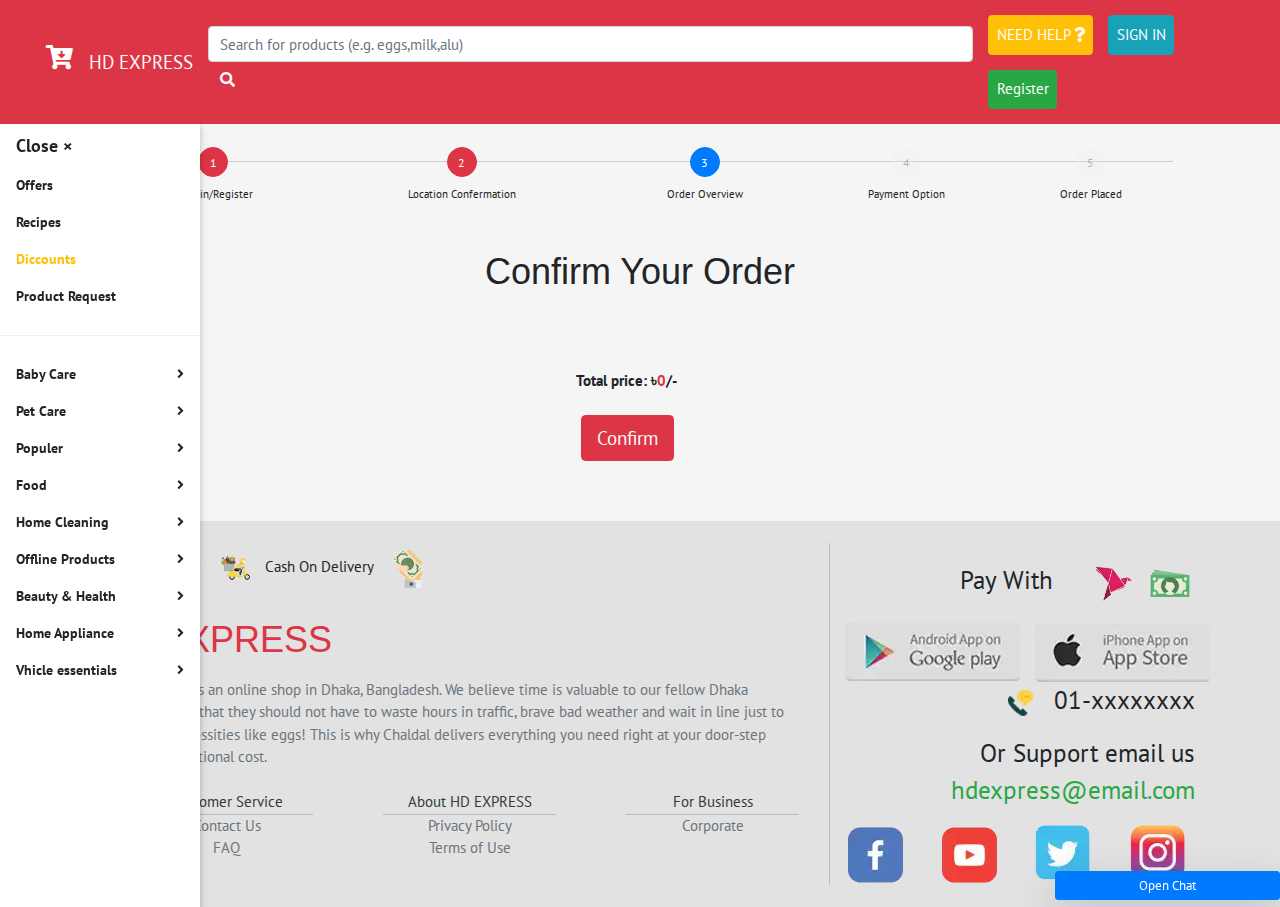
<file: order-3.html>
<!doctype html>
<html lang="en">
<head>
	<!-- Required meta tags -->
	<meta charset="utf-8">
	<meta name="viewport" content="width=device-width, initial-scale=1, shrink-to-fit=no">
	<!--/Required meta tags -->
	<!-- Bootstrap CSS -->
	<link rel="stylesheet" href="css/bootstrap.min.css">
	<!-- /Bootstrap CSS -->
	<!------Owl Crousel------>
	<link rel="stylesheet" href="css/owl.carousel.min.css">
	<link rel="stylesheet" href="css/owl.theme.default.min.css">
	<!------/Owl Crousel------>
	<!------Fontawesome------>
	<link href="css/all.css" rel="stylesheet">
	<link href="css/fontawesome.css" rel="stylesheet">
	<link href="css/brands.css" rel="stylesheet">
	<link href="css/solid.css" rel="stylesheet">
	<!------/Fontawesome------>
	<!--<link rel="stylesheet" type="text/css" href="css/all.css">-->
	<link rel="stylesheet" type="text/css" href="css/w3.css">
	<link rel="stylesheet" href="css/animate.css">
	<link rel="stylesheet" type="text/css" href="css/style.css">
	<link rel="stylesheet" type="text/css" href="css/responsive.css">
	<!--<link rel="stylesheet" type="text/css" href="css/all.css">-->
</head>
<body class="bg-light img-fluid">
	<!------------------------------------------Strat From Here----------------------------------------------->

	<!--w3-collapse-navbar-->
	<div id="main">
		<nav class="navbar navbar-expand-md bg-danger sticky-top text-center navbar-dark">
			<div class="container-fluid">
				<!-- Brand -->
				<ul class="navbar-nav">
					<li class="nav-item">
						<button id="openNav" class="w3-button w3-teal w3-xlarge  float-left" onclick="w3_open()"><i class="fas fa-cart-arrow-down"></i></button>
					</li>
				</ul>
				<a class="navbar-brand" href="index.html">
					<span class="logo-name text-light">HD EXPRESS</span>
				</a>

				<!-- Toggler/collapsibe Button -->
				<button class="navbar-toggler" type="button" data-toggle="collapse" data-target="#collapsibleNavbar">
					<span class="navbar-toggler-icon"></span>
				</button>

				<!-- Navbar links -->
				<div class="collapse navbar-collapse" id="collapsibleNavbar">
					<form class="form-inline" action="/action_page.php">
						<input class="form-control mr-sm-2" type="text" width="500px" placeholder="Search for products (e.g. eggs,milk,alu)">
						<button class="btn btn-danger" type="submit"><span><i class="fas fa-search"></i></span></button>
					</form>
					<ul class="navbar-nav">
						<div class="container">
							<div class="row">
								<div class="col-xs-4">
									<li class="nav-item p-2 active">
										<a class="btn btn-warning p-2 nav-link "href="#">NEED HELP <span><i class="fas fa-question"></i></span></a>
									</li>
								</div>
								<div class="col-xs-4">
									<li class="nav-item p-2 active">
										<a class="nav-link p-2 btn btn-info" type="button" data-toggle="modal" data-target="#signIn">SIGN IN</a>
									</li>
								</div>
								<div class="col-xs-4">
									<li class="nav-item p-2 active">
										<a class="nav-link p-2 btn btn-success" href="register.html">Register</a>
									</li>
								</div>
							</div>
						</div>
					</ul>
				</div>
			</div>
		</nav>
		<!--Sign In Modal-->
		<!-- The Modal -->
		<div class="modal fade" id="signIn">
			<div class="modal-dialog">
				<div class="modal-content">

					<!-- Modal Header -->
					<div class="modal-header">
						<h4 class="modal-title">Sign In</h4>
						<button type="button" class="close" data-dismiss="modal">&times;</button>
					</div>

					<!-- Modal body -->
					<div class="modal-body text-center">
						<div class="container">
							<div class="row">
								<div class="col-sm-11">
									<a href="#" class="btn btn-block m-2 btn-primary"><span class="text-light"><i class="fab fa-facebook"></i></span>&nbsp; SIgn In With Facebook</a>
								</div>
								<div class="col-sm-11">
									<a href="#" class="btn btn-block m-2 btn-danger"><span class="text-light"><i class="fas fa-envelope"></i></span>&nbsp; SIgn In With Gmail</a>

								</div>

								<div class="col-sm-12">
									<form action="/action_page.php" class=" p-4 needs-validation" novalidate>
										<div class="form-row">
											<div class="col-md-11 m-2">
												<input type="tel" class="form-control" id="mobile" placeholder="Enter Your Phone Number e.g +880123456789" name="mobile" pattern="[0-9]{11}"required>
												<div class="valid-feedback">Valid.</div>
												<div class="invalid-feedback">Please fill out this field.</div>
											</div>
											<div class="col-md-11 m-2">
												<input type="password" class="form-control" id="pwd" placeholder="Enter password" name="pswd" required>
												<div class="valid-feedback">Valid.</div>
												<div class="invalid-feedback">Please fill out this field.</div>
											</div>
										</div>
										<div class="col-md-11 m-2">
											<a type="submit" class="btn btn-lg text-light m-2 btn-primary">Sign In</a>
										</div>
										<div class="col-md-11 m-2">
											<a type="submit" class="btn btn-lg text-light m-2 btn-danger" href="register.html">Register</a>
										</div>


									</form>
								</div>
							</div>
						</div>
					</div>

					<!-- Modal footer -->
					<div class="modal-footer">
						<button type="button" class="btn btn-danger" data-dismiss="modal">Close</button>
					</div>

				</div>
			</div>
		</div>
		<!--Sign In Modal-->


		<!-- main-section-->

		<div class="main-pading-area">
			<!--w3-collapse-navbar-->

			<div class="w3-collapse-navbar disply-block bg-warning">
				<div class="w3-sidebar w3-bar-block w3-card w3-animate-left" style="display:none" id="mySidebar">
					<button class="w3-bar-item w3-button w3-large"
					onclick="w3_close()">Close &times;</button>
					<a href="#" class="w3-bar-item">Offers</a>
					<a href="#" class="w3-bar-item">Recipes</a>
					<a href="#" class="w3-bar-item text-warning">Diccounts</a>
					<a href="#" class="w3-bar-item">Product Request</a>
					<hr>
					<a href="baby_care.html" class="w3-bar-item">Baby Care <span class="float-right"><i class="fas fa-angle-right"></i></span></a>
					<a href="#" class="w3-bar-item">Pet Care <span class="float-right"><i class="fas fa-angle-right"></i></span></a>
					<a href="#" class="w3-bar-item">Populer <span class="float-right"><i class="fas fa-angle-right"></i></span></a>
					<a href="#" class="w3-bar-item">Food <span class="float-right"><i class="fas fa-angle-right"></i></span></a>
					<a href="#" class="w3-bar-item">Home Cleaning <span class="float-right"><i class="fas fa-angle-right"></i></span></a>
					<a href="#" class="w3-bar-item">Offline Products <span class="float-right"><i class="fas fa-angle-right"></i></span></a>
					<a href="#" class="w3-bar-item">Beauty & Health <span class="float-right"><i class="fas fa-angle-right"></i></span></a>
					<a href="#" class="w3-bar-item">Home Appliance <span class="float-right"><i class="fas fa-angle-right"></i></span></a>
					<a href="#" class="w3-bar-item">Vhicle essentials <span class="float-right"><i class="fas fa-angle-right"></i></span></a>

				</div>
			</div>
			<!--w3-collapse-navbar-->
			<div class="container p-4">
				<div class="container">
					<div class="stepwizard">
						<div class="stepwizard-row">
							<div class="stepwizard-step">
								<button type="button" class="btn btn-danger btn-circle" >1</button>
								<p>Sigin in/Register</p>
							</div>
							<div class="stepwizard-step">
								<button type="button" class="btn btn-danger btn-circle" disabled="disabled">2</button>
								<p>Location Confermation</p>
							</div>
							<div class="stepwizard-step">
								<button type="button" class="btn btn-primary btn-circle" disabled="disabled">3</button>
								<p>Order Overview</p>
							</div>
							<div class="stepwizard-step">
								<button type="button" class="btn btn-default btn-circle" disabled="disabled">4</button>
								<p>Payment Option</p>
							</div> 
							<div class="stepwizard-step">
								<button type="button" class="btn btn-default btn-circle" disabled="disabled">5</button>
								<p>Order Placed</p>
							</div>
						</div>
					</div>
				</div>
				<div class="row">
					<div class="col-md-6  text-center offset-md-3">
						<h1 class="p-4">Confirm Your Order</h1>
						<div class="row">

							<div class="col-sm-12">
								<form action="/action_page.php" class=" p-4 needs-validation" novalidate>
									<div class="form-row">
										<div class="col-md-11 m-2">
											<table class="show-cart table">

												</table>
							<div class="font-weight-bold">Total price: ৳<span class="total-cart text-danger"></span>/-</div>

										</div>
									</div>
									<div class="col-md-11 m-2">
										<a type="submit" class="btn btn-lg text-light m-2 btn-danger" href="order-4.html">Confirm</a>
									</div>


								</form>
							</div>
						</div>
					</div>

				</div>

			</div>


		</div>
		<!--live chat-->
		<div class="msgbar">
			<button class="open-button shadow-lg sticky-right btn-sm btn btn-primary" id="chatBtn" onclick="openForm()">Open Chat</button>

			<div class="chat-popup m-4 bg-dark rounded-lg" id="myForm">
				<form action="/action_page.php" class="form-container">
					<button type="button" class="btn btn-sm btn btn-primary float-right cancel" id="closeBtn" onclick="closeForm()">Close Chat</button>

					<div id="messages">
						<div class="msg-left">
							Hi..
						</div>
						<div class="msg-right">
							Hello
						</div>
						<div class="msg-left">
							How are you.
						</div>
						<div class="msg-right">
							I am fine and you
						</div>
						<div class="msg-left">
							fine
						</div>
						<div class="msg-right">
							This is chat box
						</div>
						<div class="msg-left">
							wow nice work
							wow nice work
							wow nice work<br/>
							wow nice work
							wow nice work
							wow nice work
						</div>
					</div>
				</form>
			</div>
		</div>
		<!--live chat-->




		<div class="footer p-4 bg-muted">
			<div class="container">
				<div class="row">
					<div class="col-md-8 f-l">
						<div class="container">
							<div class="row">
								<div class="col-md-12">
									<div class="topbar">
										<div class="f-1-a float-left">
											<p><span>1 Hour Delivery &nbsp;&nbsp;<img src="img/png/1-hour.png" alt=""></span>
												<span>Cash On Delivery &nbsp;&nbsp;<img src="img/png/cash-on-delivery.png" alt=""></span></p>
											</div>
										</div>
									</div>
									<div class="col-md-12"><h1><span class="text-danger">HD EXPRESS</span></h1>
										<p class="text-muted p-2">
											HD EXPRESS is an online shop in Dhaka, Bangladesh. We believe time is valuable to our fellow Dhaka residents, and that they should not have to waste hours in traffic, brave bad weather and wait in line just to buy basic necessities like eggs! This is why Chaldal delivers everything you need right at your door-step and at no additional cost.
										</p>
									</div>
									<div class="col-md-12 text-center">
										<div class="row">
											<div class="col-md-4">
												<ul>
													<li class="text-dark">Customer Service</li>
													<a href="contact-us.html"><li class="text-muted">Contact Us</li></a>
													<a href="contact-us.html"><li class="text-muted">FAQ</li></a>
												</ul>
											</div>
											<div class="col-md-4">
												<ul>
													<li class="text-dark">About HD EXPRESS</li>
													<a href="privacy-policy.html"><li class="text-muted">Privacy Policy</li></a>
													<a href="term-of-use.html"><li class="text-muted">Terms of Use</li></a>
												</ul>
											</div>
											<div class="col-md-4">
												<ul>
													<li class="text-dark">For Business</li>
													<a href="corporate.html"><li class="text-muted">Corporate</li></a>
												</ul>
											</div>
										</div>
									</div>
								</div>
							</div>

						</div>
						<div class="col-md-4 f-r">
							<div class="row">
								<div class="col-md-12">
									<div class="topbar">
										<div class="f-2-a float-right">
											<p>
												<p>Pay With &nbsp; &nbsp; 
													<span><img src="img/png/bkash.png" alt=""></span>
													<span><img src="img/png/cod.png" alt=""></span>
												</p>
											</p>
										</div>
									</div>
								</div>
								<div class="col-md-12">
									<div class="row">
										<div class="col-md-6 col-5"> <a href="#"><img src="img/png/google-play.png" alt=""></a> </div>
										<div class="col-md-6 col-5"> <a href="#"><img src="img/png/app-store.png" alt=""></a> </div>
									</div>
								</div>
								<div class="col-md-12">
									<p class="float-right"><span><img src="img/png/phone_icon.png" alt=""></span>&nbsp;&nbsp;&nbsp;01-xxxxxxxx</p>
									<p class="float-right"><span class="float-right">Or Support email us </span><span class="float-right text-success">hdexpress@email.com</span></p>
								</div>
								<div class="col-md-3 col-3"><a href="#"><img src="img/png/facebook.png" alt=""></a></div>
								<div class="col-md-3 col-3"><a href="#"><img src="img/png/youtube.png" alt=""></a></div>
								<div class="col-md-3 col-3"><a href="#"><img src="img/png/twitter.png" alt=""></a></div>
								<div class="col-md-3 col-3"><a href="#"><img src="img/png/instagram.png" alt=""></a></div>
							</div>
						</div>
					</div>
				</div>
			</div>

			<!--body area-->

			<!-- main-section-->
			<!------------------------------------------/End Here----------------------------------------------->

		</div>
		<script src="js/jquery-3.4.1.min.js" type="text/javascript"></script>
		<script src="js/jquery-3.3.1.slim.min.js" type="text/javascript"></script>
		<script src="js/popper.min.js" type="text/javascript"></script>
		<script src="js/bootstrap.min.js" type="text/javascript"></script>
		<script src="js/owl.carousel.min.js" type="text/javascript"></script>
		<script src="js/app.js" type="text/javascript"></script>
	</body>
	</html>
</file>
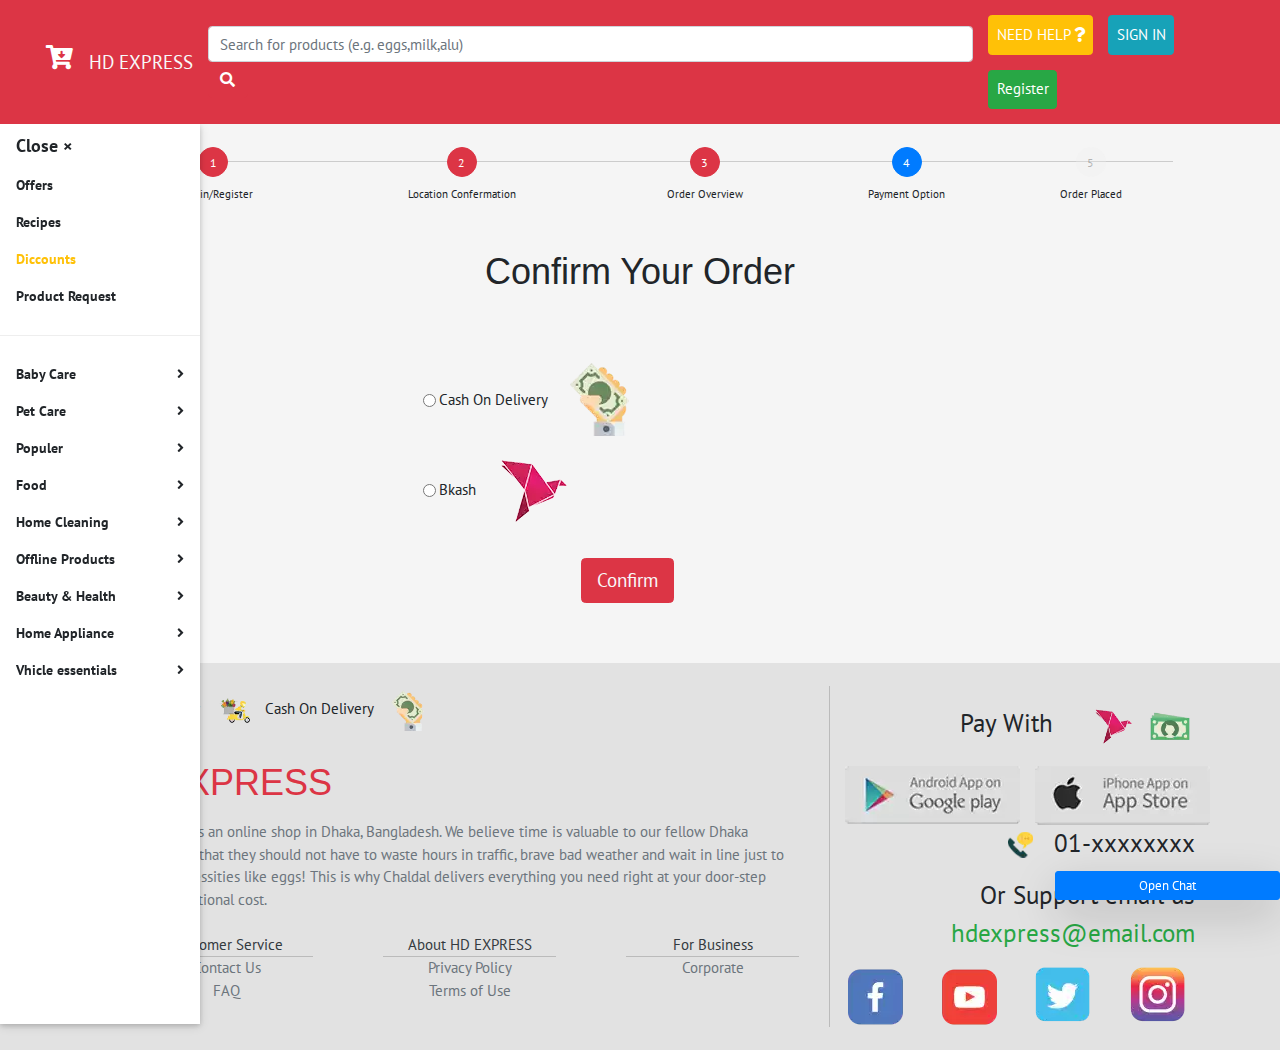
<file: order-4.html>
<!doctype html>
<html lang="en">
<head>
	<!-- Required meta tags -->
	<meta charset="utf-8">
	<meta name="viewport" content="width=device-width, initial-scale=1, shrink-to-fit=no">
	<!--/Required meta tags -->
	<!-- Bootstrap CSS -->
	<link rel="stylesheet" href="css/bootstrap.min.css">
	<!-- /Bootstrap CSS -->
	<!------Owl Crousel------>
	<link rel="stylesheet" href="css/owl.carousel.min.css">
	<link rel="stylesheet" href="css/owl.theme.default.min.css">
	<!------/Owl Crousel------>
	<!------Fontawesome------>
	<link href="css/all.css" rel="stylesheet">
	<link href="css/fontawesome.css" rel="stylesheet">
	<link href="css/brands.css" rel="stylesheet">
	<link href="css/solid.css" rel="stylesheet">
	<!------/Fontawesome------>
	<!--<link rel="stylesheet" type="text/css" href="css/all.css">-->
	<link rel="stylesheet" type="text/css" href="css/w3.css">
	<link rel="stylesheet" href="css/animate.css">
	<link rel="stylesheet" type="text/css" href="css/style.css">
	<link rel="stylesheet" type="text/css" href="css/responsive.css">
	<!--<link rel="stylesheet" type="text/css" href="css/all.css">-->
</head>
<body class="bg-light img-fluid">
	<!------------------------------------------Strat From Here----------------------------------------------->

	<!--w3-collapse-navbar-->
	<div id="main">
		<nav class="navbar navbar-expand-md bg-danger sticky-top text-center navbar-dark">
			<div class="container-fluid">
				<!-- Brand -->
				<ul class="navbar-nav">
					<li class="nav-item">
						<button id="openNav" class="w3-button w3-teal w3-xlarge  float-left" onclick="w3_open()"><i class="fas fa-cart-arrow-down"></i></button>
					</li>
				</ul>
				<a class="navbar-brand" href="index.html">
					<span class="logo-name text-light">HD EXPRESS</span>
				</a>

				<!-- Toggler/collapsibe Button -->
				<button class="navbar-toggler" type="button" data-toggle="collapse" data-target="#collapsibleNavbar">
					<span class="navbar-toggler-icon"></span>
				</button>

				<!-- Navbar links -->
				<div class="collapse navbar-collapse" id="collapsibleNavbar">
					<form class="form-inline" action="/action_page.php">
						<input class="form-control mr-sm-2" type="text" width="500px" placeholder="Search for products (e.g. eggs,milk,alu)">
						<button class="btn btn-danger" type="submit"><span><i class="fas fa-search"></i></span></button>
					</form>
					<ul class="navbar-nav">
						<div class="container">
							<div class="row">
								<div class="col-xs-4">
									<li class="nav-item p-2 active">
										<a class="btn btn-warning p-2 nav-link "href="#">NEED HELP <span><i class="fas fa-question"></i></span></a>
									</li>
								</div>
								<div class="col-xs-4">
									<li class="nav-item p-2 active">
										<a class="nav-link p-2 btn btn-info" type="button" data-toggle="modal" data-target="#signIn">SIGN IN</a>
									</li>
								</div>
								<div class="col-xs-4">
									<li class="nav-item p-2 active">
										<a class="nav-link p-2 btn btn-success" href="register.html">Register</a>
									</li>
								</div>
							</div>
						</div>
					</ul>
				</div>
			</div>
		</nav>
		<!--Sign In Modal-->
		<!-- The Modal -->
		<div class="modal fade" id="signIn">
			<div class="modal-dialog">
				<div class="modal-content">

					<!-- Modal Header -->
					<div class="modal-header">
						<h4 class="modal-title">Sign In</h4>
						<button type="button" class="close" data-dismiss="modal">&times;</button>
					</div>

					<!-- Modal body -->
					<div class="modal-body text-center">
						<div class="container">
							<div class="row">
								<div class="col-sm-11">
									<a href="#" class="btn btn-block m-2 btn-primary"><span class="text-light"><i class="fab fa-facebook"></i></span>&nbsp; SIgn In With Facebook</a>
								</div>
								<div class="col-sm-11">
									<a href="#" class="btn btn-block m-2 btn-danger"><span class="text-light"><i class="fas fa-envelope"></i></span>&nbsp; SIgn In With Gmail</a>

								</div>

								<div class="col-sm-12">
									<form action="/action_page.php" class=" p-4 needs-validation" novalidate>
										<div class="form-row">
											<div class="col-md-11 m-2">
												<input type="tel" class="form-control" id="mobile" placeholder="Enter Your Phone Number e.g +880123456789" name="mobile" pattern="[0-9]{11}"required>
												<div class="valid-feedback">Valid.</div>
												<div class="invalid-feedback">Please fill out this field.</div>
											</div>
											<div class="col-md-11 m-2">
												<input type="password" class="form-control" id="pwd" placeholder="Enter password" name="pswd" required>
												<div class="valid-feedback">Valid.</div>
												<div class="invalid-feedback">Please fill out this field.</div>
											</div>
										</div>
										<div class="col-md-11 m-2">
											<a type="submit" class="btn btn-lg text-light m-2 btn-primary">Sign In</a>
										</div>
										<div class="col-md-11 m-2">
											<a type="submit" class="btn btn-lg text-light m-2 btn-danger" href="register.html">Register</a>
										</div>


									</form>
								</div>
							</div>
						</div>
					</div>

					<!-- Modal footer -->
					<div class="modal-footer">
						<button type="button" class="btn btn-danger" data-dismiss="modal">Close</button>
					</div>

				</div>
			</div>
		</div>
		<!--Sign In Modal-->


		<!-- main-section-->

		<div class="main-pading-area">
			<!--w3-collapse-navbar-->

			<div class="w3-collapse-navbar disply-block bg-warning">
				<div class="w3-sidebar w3-bar-block w3-card w3-animate-left" style="display:none" id="mySidebar">
					<button class="w3-bar-item w3-button w3-large"
					onclick="w3_close()">Close &times;</button>
					<a href="#" class="w3-bar-item">Offers</a>
					<a href="#" class="w3-bar-item">Recipes</a>
					<a href="#" class="w3-bar-item text-warning">Diccounts</a>
					<a href="#" class="w3-bar-item">Product Request</a>
					<hr>
					<a href="baby_care.html" class="w3-bar-item">Baby Care <span class="float-right"><i class="fas fa-angle-right"></i></span></a>
					<a href="#" class="w3-bar-item">Pet Care <span class="float-right"><i class="fas fa-angle-right"></i></span></a>
					<a href="#" class="w3-bar-item">Populer <span class="float-right"><i class="fas fa-angle-right"></i></span></a>
					<a href="#" class="w3-bar-item">Food <span class="float-right"><i class="fas fa-angle-right"></i></span></a>
					<a href="#" class="w3-bar-item">Home Cleaning <span class="float-right"><i class="fas fa-angle-right"></i></span></a>
					<a href="#" class="w3-bar-item">Offline Products <span class="float-right"><i class="fas fa-angle-right"></i></span></a>
					<a href="#" class="w3-bar-item">Beauty & Health <span class="float-right"><i class="fas fa-angle-right"></i></span></a>
					<a href="#" class="w3-bar-item">Home Appliance <span class="float-right"><i class="fas fa-angle-right"></i></span></a>
					<a href="#" class="w3-bar-item">Vhicle essentials <span class="float-right"><i class="fas fa-angle-right"></i></span></a>

				</div>
			</div>
			<!--w3-collapse-navbar-->
			<div class="container p-4">
				<div class="container">
					<div class="stepwizard">
						<div class="stepwizard-row">
							<div class="stepwizard-step">
								<button type="button" class="btn btn-danger btn-circle" >1</button>
								<p>Sigin in/Register</p>
							</div>
							<div class="stepwizard-step">
								<button type="button" class="btn btn-danger btn-circle" disabled="disabled">2</button>
								<p>Location Confermation</p>
							</div>
							<div class="stepwizard-step">
								<button type="button" class="btn btn-danger btn-circle" disabled="disabled">3</button>
								<p>Order Overview</p>
							</div>
							<div class="stepwizard-step">
								<button type="button" class="btn btn-primary btn-circle" disabled="disabled">4</button>
								<p>Payment Option</p>
							</div> 
							<div class="stepwizard-step">
								<button type="button" class="btn btn-default btn-circle" disabled="disabled">5</button>
								<p>Order Placed</p>
							</div>
						</div>
					</div>
				</div>
				<div class="row">
					<div class="col-md-6  text-center offset-md-3">
						<h1 class="p-4">Confirm Your Order</h1>
						<div class="row">

							<div class="col-sm-12">
								<form action="/action_page.php" class=" p-4 needs-validation" novalidate>
									<div class="form-row">
										<div class="col-md-11 m-2">
											<div class="form-check">
												<label class="form-check-label form-inline">
													<input type="radio" class="form-check-input" name="payment">Cash On Delivery &nbsp;&nbsp; <span><img src="img/png/cash-on-delivery.png" alt=""></span>
												</label>
											</div>
											<div class="form-check">
												<label class="form-check-label form-inline">
													<input type="radio" class="form-check-input" name="payment">Bkash &nbsp;&nbsp; <span><img src="img/png/bkash.png" alt=""></span>
												</label>
											</div>
										</div>
									</div>
									<div class="col-md-11 m-2">
										<a type="submit" class="btn btn-lg text-light m-2 btn-danger" href="order-5.html">Confirm</a>
									</div>


								</form>
							</div>
						</div>
					</div>

				</div>

			</div>


		</div>
		<!--live chat-->
		<div class="msgbar">
			<button class="open-button shadow-lg sticky-right btn-sm btn btn-primary" id="chatBtn" onclick="openForm()">Open Chat</button>

			<div class="chat-popup m-4 bg-dark rounded-lg" id="myForm">
				<form action="/action_page.php" class="form-container">
					<button type="button" class="btn btn-sm btn btn-primary float-right cancel" id="closeBtn" onclick="closeForm()">Close Chat</button>

					<div id="messages">
						<div class="msg-left">
							Hi..
						</div>
						<div class="msg-right">
							Hello
						</div>
						<div class="msg-left">
							How are you.
						</div>
						<div class="msg-right">
							I am fine and you
						</div>
						<div class="msg-left">
							fine
						</div>
						<div class="msg-right">
							This is chat box
						</div>
						<div class="msg-left">
							wow nice work
							wow nice work
							wow nice work<br/>
							wow nice work
							wow nice work
							wow nice work
						</div>
					</div>
				</form>
			</div>
		</div>
		<!--live chat-->




		<div class="footer p-4 bg-muted">
			<div class="container">
				<div class="row">
					<div class="col-md-8 f-l">
						<div class="container">
							<div class="row">
								<div class="col-md-12">
									<div class="topbar">
										<div class="f-1-a float-left">
											<p><span>1 Hour Delivery &nbsp;&nbsp;<img src="img/png/1-hour.png" alt=""></span>
												<span>Cash On Delivery &nbsp;&nbsp;<img src="img/png/cash-on-delivery.png" alt=""></span></p>
											</div>
										</div>
									</div>
									<div class="col-md-12"><h1><span class="text-danger">HD EXPRESS</span></h1>
										<p class="text-muted p-2">
											HD EXPRESS is an online shop in Dhaka, Bangladesh. We believe time is valuable to our fellow Dhaka residents, and that they should not have to waste hours in traffic, brave bad weather and wait in line just to buy basic necessities like eggs! This is why Chaldal delivers everything you need right at your door-step and at no additional cost.
										</p>
									</div>
									<div class="col-md-12 text-center">
										<div class="row">
											<div class="col-md-4">
												<ul>
													<li class="text-dark">Customer Service</li>
													<a href="contact-us.html"><li class="text-muted">Contact Us</li></a>
													<a href="contact-us.html"><li class="text-muted">FAQ</li></a>
												</ul>
											</div>
											<div class="col-md-4">
												<ul>
													<li class="text-dark">About HD EXPRESS</li>
													<a href="privacy-policy.html"><li class="text-muted">Privacy Policy</li></a>
													<a href="term-of-use.html"><li class="text-muted">Terms of Use</li></a>
												</ul>
											</div>
											<div class="col-md-4">
												<ul>
													<li class="text-dark">For Business</li>
													<a href="corporate.html"><li class="text-muted">Corporate</li></a>
												</ul>
											</div>
										</div>
									</div>
								</div>
							</div>

						</div>
						<div class="col-md-4 f-r">
							<div class="row">
								<div class="col-md-12">
									<div class="topbar">
										<div class="f-2-a float-right">
											<p>
												<p>Pay With &nbsp; &nbsp; 
													<span><img src="img/png/bkash.png" alt=""></span>
													<span><img src="img/png/cod.png" alt=""></span>
												</p>
											</p>
										</div>
									</div>
								</div>
								<div class="col-md-12">
									<div class="row">
										<div class="col-md-6 col-5"> <a href="#"><img src="img/png/google-play.png" alt=""></a> </div>
										<div class="col-md-6 col-5"> <a href="#"><img src="img/png/app-store.png" alt=""></a> </div>
									</div>
								</div>
								<div class="col-md-12">
									<p class="float-right"><span><img src="img/png/phone_icon.png" alt=""></span>&nbsp;&nbsp;&nbsp;01-xxxxxxxx</p>
									<p class="float-right"><span class="float-right">Or Support email us </span><span class="float-right text-success">hdexpress@email.com</span></p>
								</div>
								<div class="col-md-3 col-3"><a href="#"><img src="img/png/facebook.png" alt=""></a></div>
								<div class="col-md-3 col-3"><a href="#"><img src="img/png/youtube.png" alt=""></a></div>
								<div class="col-md-3 col-3"><a href="#"><img src="img/png/twitter.png" alt=""></a></div>
								<div class="col-md-3 col-3"><a href="#"><img src="img/png/instagram.png" alt=""></a></div>
							</div>
						</div>
					</div>
				</div>
			</div>

			<!--body area-->

			<!-- main-section-->
			<!------------------------------------------/End Here----------------------------------------------->

		</div>
		<script src="js/jquery-3.4.1.min.js" type="text/javascript"></script>
		<script src="js/jquery-3.3.1.slim.min.js" type="text/javascript"></script>
		<script src="js/popper.min.js" type="text/javascript"></script>
		<script src="js/bootstrap.min.js" type="text/javascript"></script>
		<script src="js/owl.carousel.min.js" type="text/javascript"></script>
		<script src="js/app.js" type="text/javascript"></script>
	</body>
	</html>
</file>
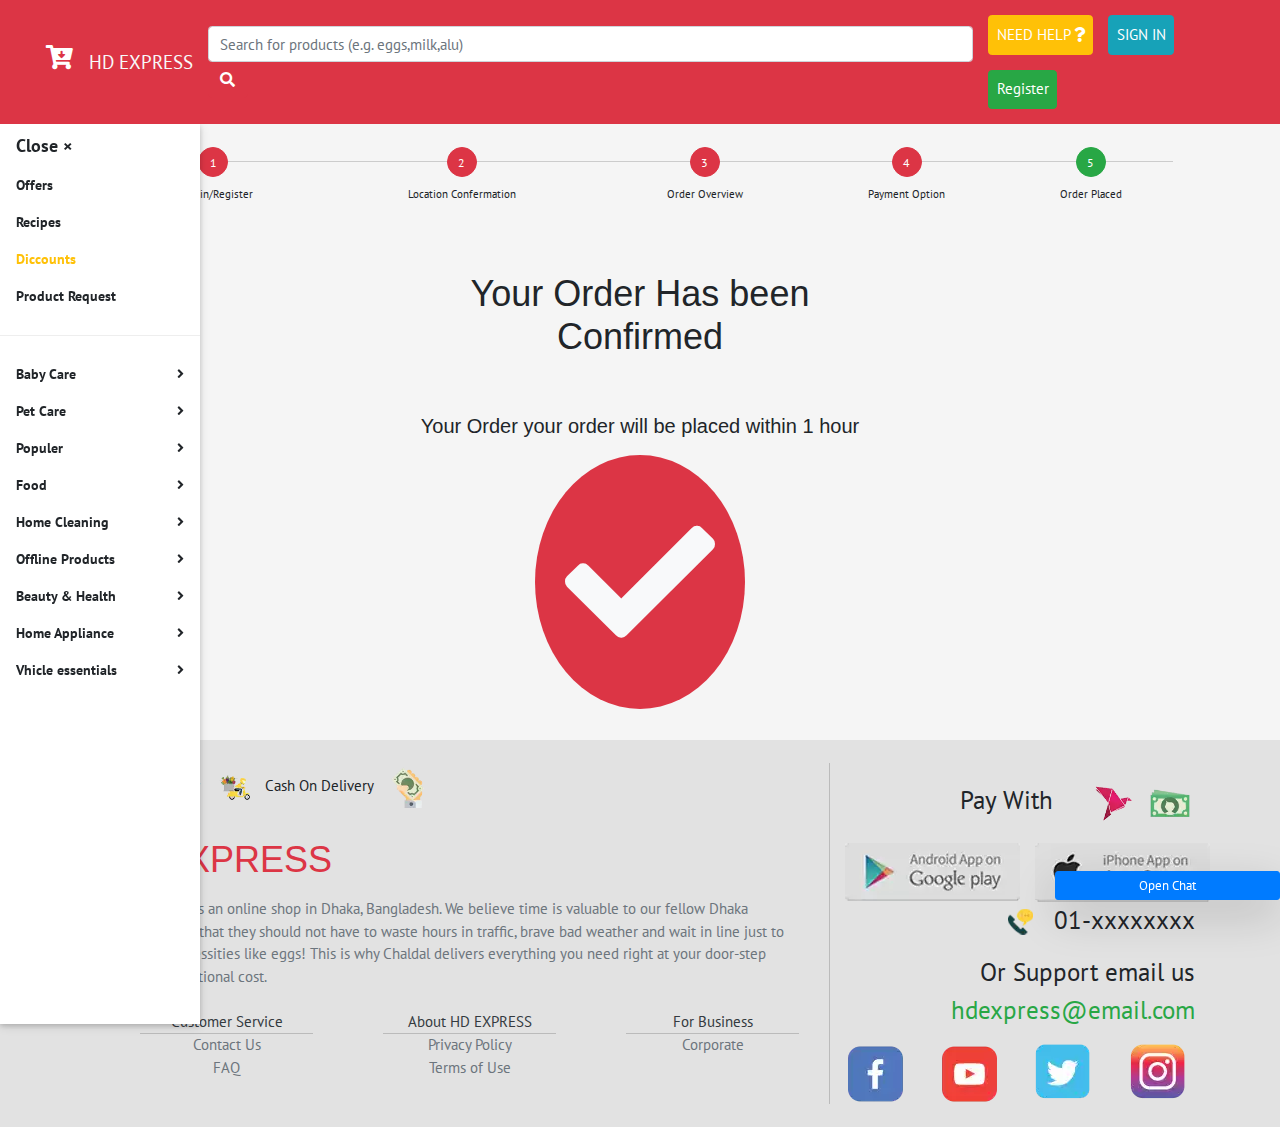
<file: order-5.html>
<!doctype html>
<html lang="en">
<head>
	<!-- Required meta tags -->
	<meta charset="utf-8">
	<meta name="viewport" content="width=device-width, initial-scale=1, shrink-to-fit=no">
	<!--/Required meta tags -->
	<!-- Bootstrap CSS -->
	<link rel="stylesheet" href="css/bootstrap.min.css">
	<!-- /Bootstrap CSS -->
	<!------Owl Crousel------>
	<link rel="stylesheet" href="css/owl.carousel.min.css">
	<link rel="stylesheet" href="css/owl.theme.default.min.css">
	<!------/Owl Crousel------>
	<!------Fontawesome------>
	<link href="css/all.css" rel="stylesheet">
	<link href="css/fontawesome.css" rel="stylesheet">
	<link href="css/brands.css" rel="stylesheet">
	<link href="css/solid.css" rel="stylesheet">
	<!------/Fontawesome------>
	<!--<link rel="stylesheet" type="text/css" href="css/all.css">-->
	<link rel="stylesheet" type="text/css" href="css/w3.css">
	<link rel="stylesheet" href="css/animate.css">
	<link rel="stylesheet" type="text/css" href="css/style.css">
	<link rel="stylesheet" type="text/css" href="css/responsive.css">
	<!--<link rel="stylesheet" type="text/css" href="css/all.css">-->
</head>
<body class="bg-light img-fluid">
	<!------------------------------------------Strat From Here----------------------------------------------->

	<!--w3-collapse-navbar-->
	<div id="main">
		<nav class="navbar navbar-expand-md bg-danger sticky-top text-center navbar-dark">
			<div class="container-fluid">
				<!-- Brand -->
				<ul class="navbar-nav">
					<li class="nav-item">
						<button id="openNav" class="w3-button w3-teal w3-xlarge  float-left" onclick="w3_open()"><i class="fas fa-cart-arrow-down"></i></button>
					</li>
				</ul>
				<a class="navbar-brand" href="index.html">
					<span class="logo-name text-light">HD EXPRESS</span>
				</a>

				<!-- Toggler/collapsibe Button -->
				<button class="navbar-toggler" type="button" data-toggle="collapse" data-target="#collapsibleNavbar">
					<span class="navbar-toggler-icon"></span>
				</button>

				<!-- Navbar links -->
				<div class="collapse navbar-collapse" id="collapsibleNavbar">
					<form class="form-inline" action="/action_page.php">
						<input class="form-control mr-sm-2" type="text" width="500px" placeholder="Search for products (e.g. eggs,milk,alu)">
						<button class="btn btn-danger" type="submit"><span><i class="fas fa-search"></i></span></button>
					</form>
					<ul class="navbar-nav">
						<div class="container">
							<div class="row">
								<div class="col-xs-4">
									<li class="nav-item p-2 active">
										<a class="btn btn-warning p-2 nav-link "href="#">NEED HELP <span><i class="fas fa-question"></i></span></a>
									</li>
								</div>
								<div class="col-xs-4">
									<li class="nav-item p-2 active">
										<a class="nav-link p-2 btn btn-info" type="button" data-toggle="modal" data-target="#signIn">SIGN IN</a>
									</li>
								</div>
								<div class="col-xs-4">
									<li class="nav-item p-2 active">
										<a class="nav-link p-2 btn btn-success" href="register.html">Register</a>
									</li>
								</div>
							</div>
						</div>
					</ul>
				</div>
			</div>
		</nav>
		<!--Sign In Modal-->
		<!-- The Modal -->
		<div class="modal fade" id="signIn">
			<div class="modal-dialog">
				<div class="modal-content">

					<!-- Modal Header -->
					<div class="modal-header">
						<h4 class="modal-title">Sign In</h4>
						<button type="button" class="close" data-dismiss="modal">&times;</button>
					</div>

					<!-- Modal body -->
					<div class="modal-body text-center">
						<div class="container">
							<div class="row">
								<div class="col-sm-11">
									<a href="#" class="btn btn-block m-2 btn-primary"><span class="text-light"><i class="fab fa-facebook"></i></span>&nbsp; SIgn In With Facebook</a>
								</div>
								<div class="col-sm-11">
									<a href="#" class="btn btn-block m-2 btn-danger"><span class="text-light"><i class="fas fa-envelope"></i></span>&nbsp; SIgn In With Gmail</a>

								</div>

								<div class="col-sm-12">
									<form action="/action_page.php" class=" p-4 needs-validation" novalidate>
										<div class="form-row">
											<div class="col-md-11 m-2">
												<input type="tel" class="form-control" id="mobile" placeholder="Enter Your Phone Number e.g +880123456789" name="mobile" pattern="[0-9]{11}"required>
												<div class="valid-feedback">Valid.</div>
												<div class="invalid-feedback">Please fill out this field.</div>
											</div>
											<div class="col-md-11 m-2">
												<input type="password" class="form-control" id="pwd" placeholder="Enter password" name="pswd" required>
												<div class="valid-feedback">Valid.</div>
												<div class="invalid-feedback">Please fill out this field.</div>
											</div>
										</div>
										<div class="col-md-11 m-2">
											<a type="submit" class="btn btn-lg text-light m-2 btn-primary">Sign In</a>
										</div>
										<div class="col-md-11 m-2">
											<a type="submit" class="btn btn-lg text-light m-2 btn-danger" href="register.html">Register</a>
										</div>


									</form>
								</div>
							</div>
						</div>
					</div>

					<!-- Modal footer -->
					<div class="modal-footer">
						<button type="button" class="btn btn-danger" data-dismiss="modal">Close</button>
					</div>

				</div>
			</div>
		</div>
		<!--Sign In Modal-->


		<!-- main-section-->

		<div class="main-pading-area">
			<!--w3-collapse-navbar-->

			<div class="w3-collapse-navbar disply-block bg-warning">
				<div class="w3-sidebar w3-bar-block w3-card w3-animate-left" style="display:none" id="mySidebar">
					<button class="w3-bar-item w3-button w3-large"
					onclick="w3_close()">Close &times;</button>
					<a href="#" class="w3-bar-item">Offers</a>
					<a href="#" class="w3-bar-item">Recipes</a>
					<a href="#" class="w3-bar-item text-warning">Diccounts</a>
					<a href="#" class="w3-bar-item">Product Request</a>
					<hr>
					<a href="baby_care.html" class="w3-bar-item">Baby Care <span class="float-right"><i class="fas fa-angle-right"></i></span></a>
					<a href="#" class="w3-bar-item">Pet Care <span class="float-right"><i class="fas fa-angle-right"></i></span></a>
					<a href="#" class="w3-bar-item">Populer <span class="float-right"><i class="fas fa-angle-right"></i></span></a>
					<a href="#" class="w3-bar-item">Food <span class="float-right"><i class="fas fa-angle-right"></i></span></a>
					<a href="#" class="w3-bar-item">Home Cleaning <span class="float-right"><i class="fas fa-angle-right"></i></span></a>
					<a href="#" class="w3-bar-item">Offline Products <span class="float-right"><i class="fas fa-angle-right"></i></span></a>
					<a href="#" class="w3-bar-item">Beauty & Health <span class="float-right"><i class="fas fa-angle-right"></i></span></a>
					<a href="#" class="w3-bar-item">Home Appliance <span class="float-right"><i class="fas fa-angle-right"></i></span></a>
					<a href="#" class="w3-bar-item">Vhicle essentials <span class="float-right"><i class="fas fa-angle-right"></i></span></a>

				</div>
			</div>
			<!--w3-collapse-navbar-->
			<div class="container p-4">
				<div class="container">
					<div class="stepwizard">
						<div class="stepwizard-row">
							<div class="stepwizard-step">
								<button type="button" class="btn btn-danger btn-circle" >1</button>
								<p>Sigin in/Register</p>
							</div>
							<div class="stepwizard-step">
								<button type="button" class="btn btn-danger btn-circle" disabled="disabled">2</button>
								<p>Location Confermation</p>
							</div>
							<div class="stepwizard-step">
								<button type="button" class="btn btn-danger btn-circle" disabled="disabled">3</button>
								<p>Order Overview</p>
							</div>
							<div class="stepwizard-step">
								<button type="button" class="btn btn-danger btn-circle" disabled="disabled">4</button>
								<p>Payment Option</p>
							</div> 
							<div class="stepwizard-step">
								<button type="button" class="btn btn-success btn-circle" disabled="disabled">5</button>
								<p>Order Placed</p>
							</div>
						</div>
					</div>
				</div>
				<div class="row">
					<div class="col-md-6  text-center offset-md-3 p-4">
						<h1 class="p-4">Your Order Has been Confirmed</h1>
						<h4 class="p-4 text-secondery">Your Order your order will be placed within 1 hour</h4>
<div class="container">
	<span class="check mark bg-danger text-light rounded-circle "><i class="fas fa-check"></i></span>
</div>
					</div>

				</div>

			</div>


		</div>
		<!--live chat-->
		<div class="msgbar">
			<button class="open-button shadow-lg sticky-right btn-sm btn btn-primary" id="chatBtn" onclick="openForm()">Open Chat</button>

			<div class="chat-popup m-4 bg-dark rounded-lg" id="myForm">
				<form action="/action_page.php" class="form-container">
					<button type="button" class="btn btn-sm btn btn-primary float-right cancel" id="closeBtn" onclick="closeForm()">Close Chat</button>

					<div id="messages">
						<div class="msg-left">
							Hi..
						</div>
						<div class="msg-right">
							Hello
						</div>
						<div class="msg-left">
							How are you.
						</div>
						<div class="msg-right">
							I am fine and you
						</div>
						<div class="msg-left">
							fine
						</div>
						<div class="msg-right">
							This is chat box
						</div>
						<div class="msg-left">
							wow nice work
							wow nice work
							wow nice work<br/>
							wow nice work
							wow nice work
							wow nice work
						</div>
					</div>
				</form>
			</div>
		</div>
		<!--live chat-->




		<div class="footer p-4 bg-muted">
			<div class="container">
				<div class="row">
					<div class="col-md-8 f-l">
						<div class="container">
							<div class="row">
								<div class="col-md-12">
									<div class="topbar">
										<div class="f-1-a float-left">
											<p><span>1 Hour Delivery &nbsp;&nbsp;<img src="img/png/1-hour.png" alt=""></span>
												<span>Cash On Delivery &nbsp;&nbsp;<img src="img/png/cash-on-delivery.png" alt=""></span></p>
											</div>
										</div>
									</div>
									<div class="col-md-12"><h1><span class="text-danger">HD EXPRESS</span></h1>
										<p class="text-muted p-2">
											HD EXPRESS is an online shop in Dhaka, Bangladesh. We believe time is valuable to our fellow Dhaka residents, and that they should not have to waste hours in traffic, brave bad weather and wait in line just to buy basic necessities like eggs! This is why Chaldal delivers everything you need right at your door-step and at no additional cost.
										</p>
									</div>
									<div class="col-md-12 text-center">
										<div class="row">
											<div class="col-md-4">
												<ul>
													<li class="text-dark">Customer Service</li>
													<a href="contact-us.html"><li class="text-muted">Contact Us</li></a>
													<a href="contact-us.html"><li class="text-muted">FAQ</li></a>
												</ul>
											</div>
											<div class="col-md-4">
												<ul>
													<li class="text-dark">About HD EXPRESS</li>
													<a href="privacy-policy.html"><li class="text-muted">Privacy Policy</li></a>
													<a href="term-of-use.html"><li class="text-muted">Terms of Use</li></a>
												</ul>
											</div>
											<div class="col-md-4">
												<ul>
													<li class="text-dark">For Business</li>
													<a href="corporate.html"><li class="text-muted">Corporate</li></a>
												</ul>
											</div>
										</div>
									</div>
								</div>
							</div>

						</div>
						<div class="col-md-4 f-r">
							<div class="row">
								<div class="col-md-12">
									<div class="topbar">
										<div class="f-2-a float-right">
											<p>
												<p>Pay With &nbsp; &nbsp; 
													<span><img src="img/png/bkash.png" alt=""></span>
													<span><img src="img/png/cod.png" alt=""></span>
												</p>
											</p>
										</div>
									</div>
								</div>
								<div class="col-md-12">
									<div class="row">
										<div class="col-md-6 col-5"> <a href="#"><img src="img/png/google-play.png" alt=""></a> </div>
										<div class="col-md-6 col-5"> <a href="#"><img src="img/png/app-store.png" alt=""></a> </div>
									</div>
								</div>
								<div class="col-md-12">
									<p class="float-right"><span><img src="img/png/phone_icon.png" alt=""></span>&nbsp;&nbsp;&nbsp;01-xxxxxxxx</p>
									<p class="float-right"><span class="float-right">Or Support email us </span><span class="float-right text-success">hdexpress@email.com</span></p>
								</div>
								<div class="col-md-3 col-3"><a href="#"><img src="img/png/facebook.png" alt=""></a></div>
								<div class="col-md-3 col-3"><a href="#"><img src="img/png/youtube.png" alt=""></a></div>
								<div class="col-md-3 col-3"><a href="#"><img src="img/png/twitter.png" alt=""></a></div>
								<div class="col-md-3 col-3"><a href="#"><img src="img/png/instagram.png" alt=""></a></div>
							</div>
						</div>
					</div>
				</div>
			</div>

			<!--body area-->

			<!-- main-section-->
			<!------------------------------------------/End Here----------------------------------------------->

		</div>
		<script src="js/jquery-3.4.1.min.js" type="text/javascript"></script>
		<script src="js/jquery-3.3.1.slim.min.js" type="text/javascript"></script>
		<script src="js/popper.min.js" type="text/javascript"></script>
		<script src="js/bootstrap.min.js" type="text/javascript"></script>
		<script src="js/owl.carousel.min.js" type="text/javascript"></script>
		<script src="js/app.js" type="text/javascript"></script>
	</body>
	</html>
</file>
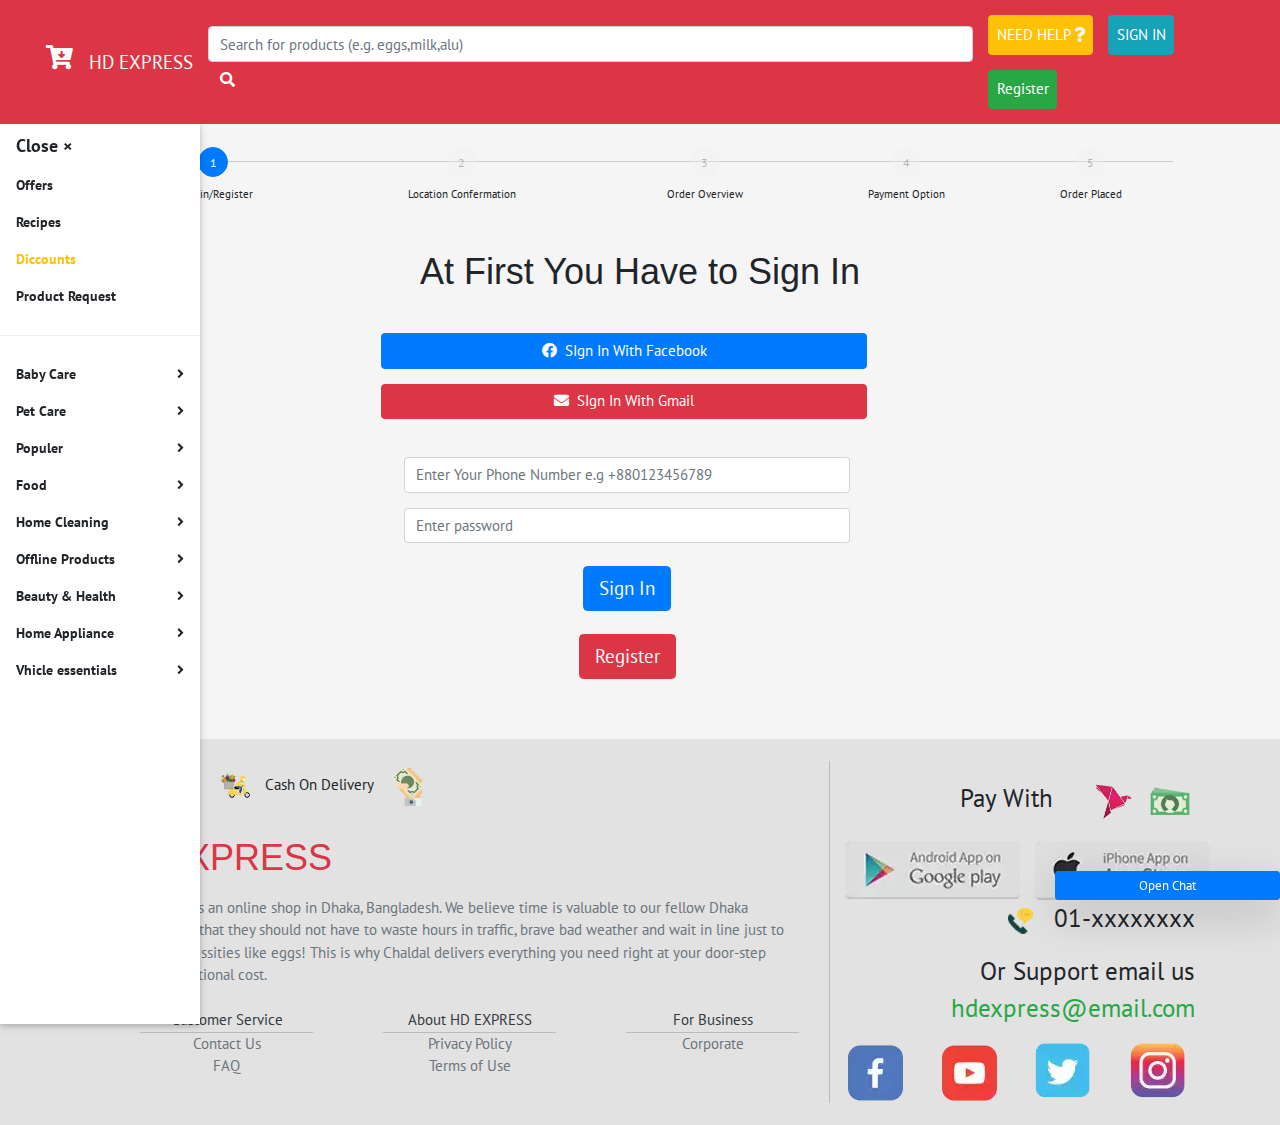
<file: order.html>
<!doctype html>
<html lang="en">
<head>
	<!-- Required meta tags -->
	<meta charset="utf-8">
	<meta name="viewport" content="width=device-width, initial-scale=1, shrink-to-fit=no">
	<!--/Required meta tags -->
	<!-- Bootstrap CSS -->
	<link rel="stylesheet" href="css/bootstrap.min.css">
	<!-- /Bootstrap CSS -->
	<!------Owl Crousel------>
	<link rel="stylesheet" href="css/owl.carousel.min.css">
	<link rel="stylesheet" href="css/owl.theme.default.min.css">
	<!------/Owl Crousel------>
	<!------Fontawesome------>
	<link href="css/all.css" rel="stylesheet">
	<link href="css/fontawesome.css" rel="stylesheet">
	<link href="css/brands.css" rel="stylesheet">
	<link href="css/solid.css" rel="stylesheet">
	<!------/Fontawesome------>
	<!--<link rel="stylesheet" type="text/css" href="css/all.css">-->
	<link rel="stylesheet" type="text/css" href="css/w3.css">
	<link rel="stylesheet" href="css/animate.css">
	<link rel="stylesheet" type="text/css" href="css/style.css">
	<link rel="stylesheet" type="text/css" href="css/responsive.css">
	<!--<link rel="stylesheet" type="text/css" href="css/all.css">-->
</head>
<body class="bg-light img-fluid">
	<!------------------------------------------Strat From Here----------------------------------------------->

	<!--w3-collapse-navbar-->
	<div id="main">
		<nav class="navbar navbar-expand-md bg-danger sticky-top text-center navbar-dark">
			<div class="container-fluid">
				<!-- Brand -->
				<ul class="navbar-nav">
					<li class="nav-item">
						<button id="openNav" class="w3-button w3-teal w3-xlarge  float-left" onclick="w3_open()"><i class="fas fa-cart-arrow-down"></i></button>
					</li>
				</ul>
				<a class="navbar-brand" href="index.html">
					<span class="logo-name text-light">HD EXPRESS</span>
				</a>

				<!-- Toggler/collapsibe Button -->
				<button class="navbar-toggler" type="button" data-toggle="collapse" data-target="#collapsibleNavbar">
					<span class="navbar-toggler-icon"></span>
				</button>

				<!-- Navbar links -->
				<div class="collapse navbar-collapse" id="collapsibleNavbar">
					<form class="form-inline" action="/action_page.php">
						<input class="form-control mr-sm-2" type="text" width="500px" placeholder="Search for products (e.g. eggs,milk,alu)">
						<button class="btn btn-danger" type="submit"><span><i class="fas fa-search"></i></span></button>
					</form>
					<ul class="navbar-nav">
						<div class="container">
							<div class="row">
								<div class="col-xs-4">
									<li class="nav-item p-2 active">
										<a class="btn btn-warning p-2 nav-link "href="#">NEED HELP <span><i class="fas fa-question"></i></span></a>
									</li>
								</div>
								<div class="col-xs-4">
									<li class="nav-item p-2 active">
										<a class="nav-link p-2 btn btn-info" type="button" data-toggle="modal" data-target="#signIn">SIGN IN</a>
									</li>
								</div>
								<div class="col-xs-4">
									<li class="nav-item p-2 active">
										<a class="nav-link p-2 btn btn-success" href="register.html">Register</a>
									</li>
								</div>
							</div>
						</div>
					</ul>
				</div>
			</div>
		</nav>
		<!--Sign In Modal-->
		<!-- The Modal -->
		<div class="modal fade" id="signIn">
			<div class="modal-dialog">
				<div class="modal-content">

					<!-- Modal Header -->
					<div class="modal-header">
						<h4 class="modal-title">Sign In</h4>
						<button type="button" class="close" data-dismiss="modal">&times;</button>
					</div>

					<!-- Modal body -->
					<div class="modal-body text-center">
						<div class="container">
							<div class="row">
								<div class="col-sm-11">
									<a href="#" class="btn btn-block m-2 btn-primary"><span class="text-light"><i class="fab fa-facebook"></i></span>&nbsp; SIgn In With Facebook</a>
								</div>
								<div class="col-sm-11">
									<a href="#" class="btn btn-block m-2 btn-danger"><span class="text-light"><i class="fas fa-envelope"></i></span>&nbsp; SIgn In With Gmail</a>

								</div>

								<div class="col-sm-12">
									<form action="/action_page.php" class=" p-4 needs-validation" novalidate>
										<div class="form-row">
											<div class="col-md-11 m-2">
												<input type="tel" class="form-control" id="mobile" placeholder="Enter Your Phone Number e.g +880123456789" name="mobile" pattern="[0-9]{11}"required>
												<div class="valid-feedback">Valid.</div>
												<div class="invalid-feedback">Please fill out this field.</div>
											</div>
											<div class="col-md-11 m-2">
												<input type="password" class="form-control" id="pwd" placeholder="Enter password" name="pswd" required>
												<div class="valid-feedback">Valid.</div>
												<div class="invalid-feedback">Please fill out this field.</div>
											</div>
										</div>
										<div class="col-md-11 m-2">
											<a type="submit" class="btn btn-lg text-light m-2 btn-primary">Sign In</a>
										</div>
										<div class="col-md-11 m-2">
											<a type="submit" class="btn btn-lg text-light m-2 btn-danger" href="register.html">Register</a>
										</div>


									</form>
								</div>
							</div>
						</div>
					</div>

					<!-- Modal footer -->
					<div class="modal-footer">
						<button type="button" class="btn btn-danger" data-dismiss="modal">Close</button>
					</div>

				</div>
			</div>
		</div>
		<!--Sign In Modal-->


		<!-- main-section-->

		<div class="main-pading-area">
			<!--w3-collapse-navbar-->

			<div class="w3-collapse-navbar disply-block bg-warning">
				<div class="w3-sidebar w3-bar-block w3-card w3-animate-left" style="display:none" id="mySidebar">
					<button class="w3-bar-item w3-button w3-large"
					onclick="w3_close()">Close &times;</button>
					<a href="#" class="w3-bar-item">Offers</a>
					<a href="#" class="w3-bar-item">Recipes</a>
					<a href="#" class="w3-bar-item text-warning">Diccounts</a>
					<a href="#" class="w3-bar-item">Product Request</a>
					<hr>
					<a href="baby_care.html" class="w3-bar-item">Baby Care <span class="float-right"><i class="fas fa-angle-right"></i></span></a>
					<a href="#" class="w3-bar-item">Pet Care <span class="float-right"><i class="fas fa-angle-right"></i></span></a>
					<a href="#" class="w3-bar-item">Populer <span class="float-right"><i class="fas fa-angle-right"></i></span></a>
					<a href="#" class="w3-bar-item">Food <span class="float-right"><i class="fas fa-angle-right"></i></span></a>
					<a href="#" class="w3-bar-item">Home Cleaning <span class="float-right"><i class="fas fa-angle-right"></i></span></a>
					<a href="#" class="w3-bar-item">Offline Products <span class="float-right"><i class="fas fa-angle-right"></i></span></a>
					<a href="#" class="w3-bar-item">Beauty & Health <span class="float-right"><i class="fas fa-angle-right"></i></span></a>
					<a href="#" class="w3-bar-item">Home Appliance <span class="float-right"><i class="fas fa-angle-right"></i></span></a>
					<a href="#" class="w3-bar-item">Vhicle essentials <span class="float-right"><i class="fas fa-angle-right"></i></span></a>

				</div>
			</div>
			<!--w3-collapse-navbar-->
			<div class="container p-4">
				<div class="container">
							<div class="stepwizard">
								<div class="stepwizard-row">
									<div class="stepwizard-step">
										<button type="button" class="btn btn-primary btn-circle" >1</button>
										<p>Sigin in/Register</p>
									</div>
									<div class="stepwizard-step">
										<button type="button" class="btn btn-default btn-circle" disabled="disabled">2</button>
										<p>Location Confermation</p>
									</div>
									<div class="stepwizard-step">
										<button type="button" class="btn btn-default btn-circle" disabled="disabled">3</button>
										<p>Order Overview</p>
									</div>
									<div class="stepwizard-step">
										<button type="button" class="btn btn-default btn-circle" disabled="disabled">4</button>
										<p>Payment Option</p>
									</div> 
									<div class="stepwizard-step">
										<button type="button" class="btn btn-default btn-circle" disabled="disabled">5</button>
										<p>Order Placed</p>
									</div>
								</div>
							</div>
						</div>
				<div class="row">
					<div class="col-md-6  text-center offset-md-3">
						<h1 class="p-4">At First You Have to Sign In</h1>
						<div class="row">
							<div class="col-sm-11">
								<a href="#" class="btn btn-block m-2 btn-primary"><span class="text-light"><i class="fab fa-facebook"></i></span>&nbsp; SIgn In With Facebook</a>
							</div>
							<div class="col-sm-11">
								<a href="#" class="btn btn-block m-2 btn-danger"><span class="text-light"><i class="fas fa-envelope"></i></span>&nbsp; SIgn In With Gmail</a>

							</div>

							<div class="col-sm-12">
								<form action="/action_page.php" class=" p-4 needs-validation" novalidate>
									<div class="form-row">
										<div class="col-md-11 m-2">
											<input type="tel" class="form-control" id="mobile" placeholder="Enter Your Phone Number e.g +880123456789" name="mobile" pattern="[0-9]{11}"required>
											<div class="valid-feedback">Valid.</div>
											<div class="invalid-feedback">Please fill out this field.</div>
										</div>
										<div class="col-md-11 m-2">
											<input type="password" class="form-control" id="pwd" placeholder="Enter password" name="pswd" required>
											<div class="valid-feedback">Valid.</div>
											<div class="invalid-feedback">Please fill out this field.</div>
										</div>
									</div>
									<div class="col-md-11 m-2">
										<a type="submit" class="btn btn-lg text-light m-2 btn-primary" href="order-2.html">Sign In</a>
									</div>
									<div class="col-md-11 m-2">
										<a type="submit" class="btn btn-lg text-light m-2 btn-danger" href="register.html">Register</a>
									</div>


								</form>
							</div>
						</div>
					</div>

				</div>

			</div>


		</div>
		<!--live chat-->
		<div class="msgbar">
			<button class="open-button shadow-lg sticky-right btn-sm btn btn-primary" id="chatBtn" onclick="openForm()">Open Chat</button>

			<div class="chat-popup m-4 bg-dark rounded-lg" id="myForm">
				<form action="/action_page.php" class="form-container">
					<button type="button" class="btn btn-sm btn btn-primary float-right cancel" id="closeBtn" onclick="closeForm()">Close Chat</button>

					<div id="messages">
						<div class="msg-left">
							Hi..
						</div>
						<div class="msg-right">
							Hello
						</div>
						<div class="msg-left">
							How are you.
						</div>
						<div class="msg-right">
							I am fine and you
						</div>
						<div class="msg-left">
							fine
						</div>
						<div class="msg-right">
							This is chat box
						</div>
						<div class="msg-left">
							wow nice work
							wow nice work
							wow nice work<br/>
							wow nice work
							wow nice work
							wow nice work
						</div>
					</div>
				</form>
			</div>
		</div>
		<!--live chat-->




		<div class="footer p-4 bg-muted">
			<div class="container">
				<div class="row">
					<div class="col-md-8 f-l">
						<div class="container">
							<div class="row">
								<div class="col-md-12">
									<div class="topbar">
										<div class="f-1-a float-left">
											<p><span>1 Hour Delivery &nbsp;&nbsp;<img src="img/png/1-hour.png" alt=""></span>
												<span>Cash On Delivery &nbsp;&nbsp;<img src="img/png/cash-on-delivery.png" alt=""></span></p>
											</div>
										</div>
									</div>
									<div class="col-md-12"><h1><span class="text-danger">HD EXPRESS</span></h1>
										<p class="text-muted p-2">
											HD EXPRESS is an online shop in Dhaka, Bangladesh. We believe time is valuable to our fellow Dhaka residents, and that they should not have to waste hours in traffic, brave bad weather and wait in line just to buy basic necessities like eggs! This is why Chaldal delivers everything you need right at your door-step and at no additional cost.
										</p>
									</div>
									<div class="col-md-12 text-center">
										<div class="row">
											<div class="col-md-4">
												<ul>
													<li class="text-dark">Customer Service</li>
													<a href="contact-us.html"><li class="text-muted">Contact Us</li></a>
													<a href="contact-us.html"><li class="text-muted">FAQ</li></a>
												</ul>
											</div>
											<div class="col-md-4">
												<ul>
													<li class="text-dark">About HD EXPRESS</li>
													<a href="privacy-policy.html"><li class="text-muted">Privacy Policy</li></a>
													<a href="term-of-use.html"><li class="text-muted">Terms of Use</li></a>
												</ul>
											</div>
											<div class="col-md-4">
												<ul>
													<li class="text-dark">For Business</li>
													<a href="corporate.html"><li class="text-muted">Corporate</li></a>
												</ul>
											</div>
										</div>
									</div>
								</div>
							</div>

						</div>
						<div class="col-md-4 f-r">
							<div class="row">
								<div class="col-md-12">
									<div class="topbar">
										<div class="f-2-a float-right">
											<p>
												<p>Pay With &nbsp; &nbsp; 
													<span><img src="img/png/bkash.png" alt=""></span>
													<span><img src="img/png/cod.png" alt=""></span>
												</p>
											</p>
										</div>
									</div>
								</div>
								<div class="col-md-12">
									<div class="row">
										<div class="col-md-6 col-5"> <a href="#"><img src="img/png/google-play.png" alt=""></a> </div>
										<div class="col-md-6 col-5"> <a href="#"><img src="img/png/app-store.png" alt=""></a> </div>
									</div>
								</div>
								<div class="col-md-12">
									<p class="float-right"><span><img src="img/png/phone_icon.png" alt=""></span>&nbsp;&nbsp;&nbsp;01-xxxxxxxx</p>
									<p class="float-right"><span class="float-right">Or Support email us </span><span class="float-right text-success">hdexpress@email.com</span></p>
								</div>
								<div class="col-md-3 col-3"><a href="#"><img src="img/png/facebook.png" alt=""></a></div>
								<div class="col-md-3 col-3"><a href="#"><img src="img/png/youtube.png" alt=""></a></div>
								<div class="col-md-3 col-3"><a href="#"><img src="img/png/twitter.png" alt=""></a></div>
								<div class="col-md-3 col-3"><a href="#"><img src="img/png/instagram.png" alt=""></a></div>
							</div>
						</div>
					</div>
				</div>
			</div>

			<!--body area-->

			<!-- main-section-->
			<!------------------------------------------/End Here----------------------------------------------->

		</div>
		<script src="js/jquery-3.4.1.min.js" type="text/javascript"></script>
		<script src="js/jquery-3.3.1.slim.min.js" type="text/javascript"></script>
		<script src="js/popper.min.js" type="text/javascript"></script>
		<script src="js/bootstrap.min.js" type="text/javascript"></script>
		<script src="js/owl.carousel.min.js" type="text/javascript"></script>
		<script src="js/app.js" type="text/javascript"></script>
	</body>
	</html>
</file>
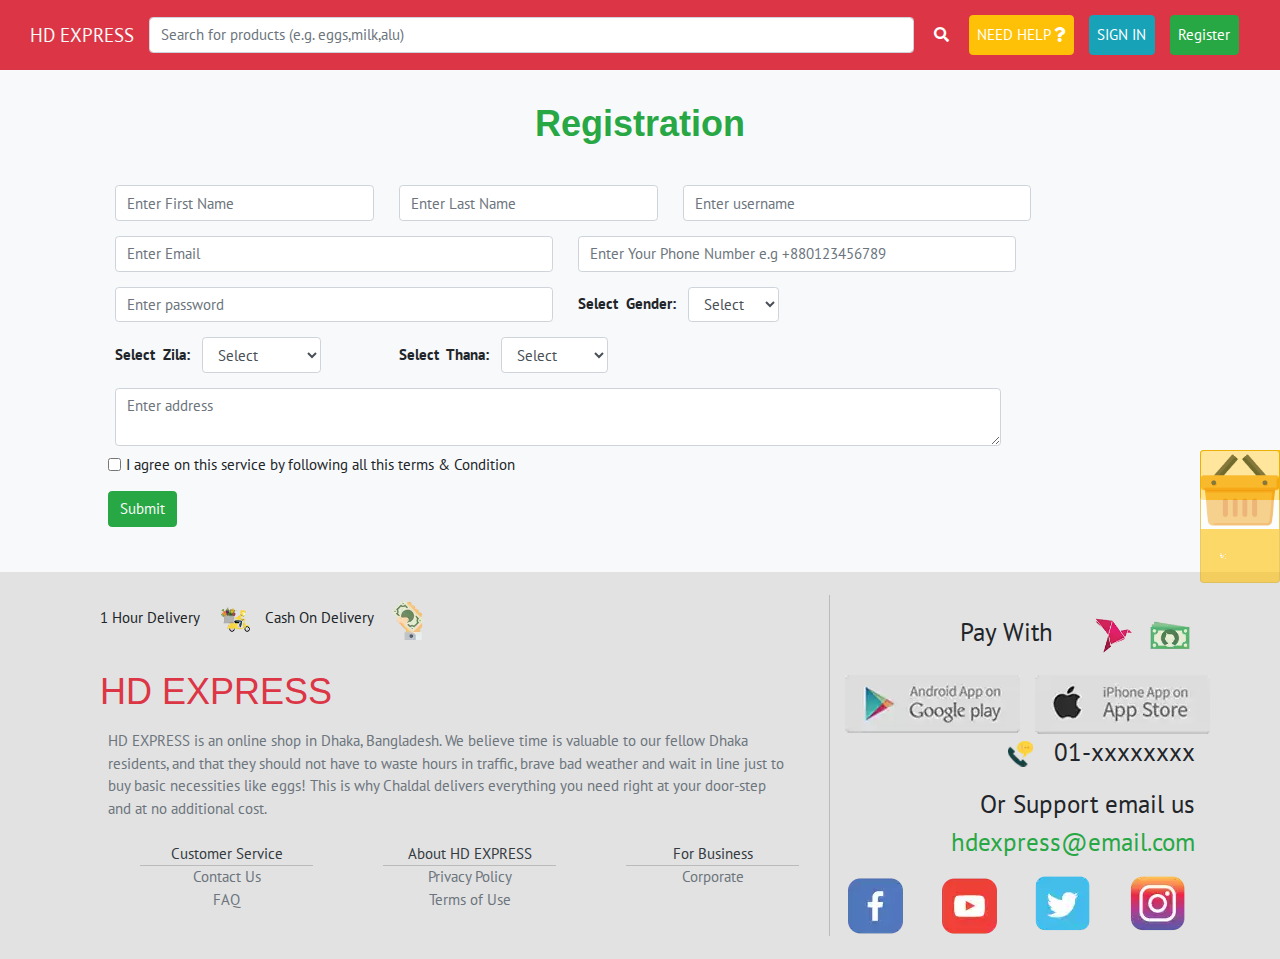
<file: register.html>
<!doctype html>
<html lang="en">
<head>
	<!-- Required meta tags -->
	<meta charset="utf-8">
	<meta name="viewport" content="width=device-width, initial-scale=1, shrink-to-fit=no">
	<!--/Required meta tags -->
	<!-- Bootstrap CSS -->
	<link rel="stylesheet" href="css/bootstrap.min.css">
	<!-- /Bootstrap CSS -->
	<!------Owl Crousel------>
	<link rel="stylesheet" href="css/owl.carousel.min.css">
	<link rel="stylesheet" href="css/owl.theme.default.min.css">
	<!------/Owl Crousel------>
	<!------Fontawesome------>
	<link href="css/all.css" rel="stylesheet">
	<link href="css/fontawesome.css" rel="stylesheet">
	<link href="css/brands.css" rel="stylesheet">
	<link href="css/solid.css" rel="stylesheet">
	<!------/Fontawesome------>
	<!--<link rel="stylesheet" type="text/css" href="css/all.css">-->
	<link rel="stylesheet" type="text/css" href="css/w3.css">
	<link rel="stylesheet" href="css/animate.css">
	<link rel="stylesheet" type="text/css" href="css/style.css">
	<link rel="stylesheet" type="text/css" href="css/responsive.css">
	<!--<link rel="stylesheet" type="text/css" href="css/all.css">-->
</head>
<body class="bg-light img-fluid">
	<!------------------------------------------Strat From Here----------------------------------------------->

	<!--w3-collapse-navbar-->
	<div id="wraper">
		<nav class="navbar navbar-expand-md bg-danger sticky-top text-center navbar-dark">
			<div class="container-fluid">
				<!-- Brand -->
				<ul class="navbar-nav">
					<li class="nav-item">
						<button id="openNav" class="w3-button d-none w3-teal w3-xlarge  float-left" onclick="w3_open()"><i class="fas fa-cart-arrow-down"></i></button>
					</li>
				</ul>
				<a class="navbar-brand" href="index.html">
					<span class="logo-name text-light">HD EXPRESS</span>
				</a>

				<!-- Toggler/collapsibe Button -->
				<button class="navbar-toggler" type="button" data-toggle="collapse" data-target="#collapsibleNavbar">
					<span class="navbar-toggler-icon"></span>
				</button>

				<!-- Navbar links -->
				<div class="collapse navbar-collapse" id="collapsibleNavbar">
					<form class="form-inline" action="/action_page.php">
						<input class="form-control mr-sm-2" type="text" width="500px" placeholder="Search for products (e.g. eggs,milk,alu)">
						<button class="btn btn-danger" type="submit"><span><i class="fas fa-search"></i></span></button>
					</form>
					<ul class="navbar-nav">
						<div class="container">
							<div class="row">
								<div class="col-xs-4">
									<li class="nav-item p-2 active">
										<a class="btn btn-warning p-2 nav-link "href="#">NEED HELP <span><i class="fas fa-question"></i></span></a>
									</li>
								</div>
								<div class="col-xs-4">
									<li class="nav-item p-2 active">
										<a class="nav-link p-2 btn btn-info" type="button" data-toggle="modal" data-target="#signIn">SIGN IN</a>
									</li>
								</div>
								<div class="col-xs-4">
									<li class="nav-item p-2 active">
										<a class="nav-link p-2 btn btn-success" href="register.html">Register</a>
									</li>
								</div>
							</div>
						</div>
					</ul>
				</div>
			</div>
		</nav>
<!--Sign In Modal-->
		<!-- The Modal -->
		<div class="modal fade" id="signIn">
			<div class="modal-dialog">
				<div class="modal-content">

					<!-- Modal Header -->
					<div class="modal-header">
						<h4 class="modal-title">Sign In</h4>
						<button type="button" class="close" data-dismiss="modal">&times;</button>
					</div>

					<!-- Modal body -->
					<div class="modal-body text-center">
						<div class="container">
							<div class="row">
								<div class="col-sm-11">
									<a href="#" class="btn btn-block m-2 btn-primary"><span class="text-light"><i class="fab fa-facebook"></i></span>&nbsp; SIgn In With Facebook</a>
								</div>
								<div class="col-sm-11">
									<a href="#" class="btn btn-block m-2 btn-danger"><span class="text-light"><i class="fas fa-envelope"></i></span>&nbsp; SIgn In With Gmail</a>

								</div>

								<div class="col-sm-12">
									<form action="/action_page.php" class=" p-4 needs-validation" novalidate>
										<div class="form-row">
											<div class="col-md-11 m-2">
												<input type="tel" class="form-control" id="mobile" placeholder="Enter Your Phone Number e.g +880123456789" name="mobile" pattern="[0-9]{11}"required>
												<div class="valid-feedback">Valid.</div>
												<div class="invalid-feedback">Please fill out this field.</div>
											</div>
											<div class="col-md-11 m-2">
												<input type="password" class="form-control" id="pwd" placeholder="Enter password" name="pswd" required>
												<div class="valid-feedback">Valid.</div>
												<div class="invalid-feedback">Please fill out this field.</div>
											</div>
										</div>
										<div class="col-md-11 m-2">
											<a type="submit" class="btn btn-lg text-light m-2 btn-primary">Sign In</a>
										</div>
										<div class="col-md-11 m-2">
											<a type="submit" class="btn btn-lg text-light m-2 btn-danger" href="register.html">Register</a>
										</div>


									</form>
								</div>
							</div>
						</div>
					</div>

					<!-- Modal footer -->
					<div class="modal-footer">
						<button type="button" class="btn btn-danger" data-dismiss="modal">Close</button>
					</div>

				</div>
			</div>
		</div>
		<!--Sign In Modal-->

		<div class="w3-collapse-navbar bg-warning">
			<div class="w3-sidebar w3-bar-block w3-card d-none w3-animate-left" style="display:none" id="mySidebar">
				<button class="w3-bar-item w3-button w3-large"
				onclick="w3_close()">Close &times;</button>
				<a href="#" class="w3-bar-item">Offers</a>
				<a href="#" class="w3-bar-item">Recipes</a>
				<a href="#" class="w3-bar-item text-warning">Diccounts</a>
				<a href="#" class="w3-bar-item">Product Request</a>
				<hr>
				<a href="baby_care.html" class="w3-bar-item"><span></span>Baby Care <span class="float-right"><i class="fas fa-angle-right"></i></span></a>
				<a href="#" class="w3-bar-item"><span></span>Pet Care <span class="float-right"><i class="fas fa-angle-right"></i></span></a>
				<a href="#" class="w3-bar-item"><span></span>Populer <span class="float-right"><i class="fas fa-angle-right"></i></span></a>
				<a href="#" class="w3-bar-item"><span></span>Food <span class="float-right"><i class="fas fa-angle-right"></i></span></a>
				<a href="#" class="w3-bar-item"><span></span>Home Cleaning <span class="float-right"><i class="fas fa-angle-right"></i></span></a>
				<a href="#" class="w3-bar-item"><span></span>Offline Products <span class="float-right"><i class="fas fa-angle-right"></i></span></a>
				<a href="#" class="w3-bar-item"><span></span>Beauty & Health <span class="float-right"><i class="fas fa-angle-right"></i></span></a>
				<a href="#" class="w3-bar-item"><span></span>Home Appliance <span class="float-right"><i class="fas fa-angle-right"></i></span></a>
				<a href="#" class="w3-bar-item"><span></span>Vhicle essentials <span class="float-right"><i class="fas fa-angle-right"></i></span></a>

			</div>
		</div>
		<!--w3-collapse-navbar-->
				
						<!--cart-area-->
				<div class="cart-bag bg-warning m-6 sticky-right rounded-left">
					<div class="card  bg-warning text-light" data-toggle="modal" data-target="#cart">
						<img src="img/shopping-cart.png" alt="" class="card-img-top">
						<div class="card-body">৳:<span class="total-cart"></div>
						</div>
					</div>
					<!-- Cart Modal -->
					<div class="modal fade" id="cart" tabindex="-1" role="dialog" aria-labelledby="exampleModalLabel" aria-hidden="true">
						<div class="modal-dialog modal-lg" role="document">
							<div class="modal-content">
								<div class="modal-header">
									<h5 class="modal-title" id="exampleModalLabel">Cart</h5>
									<button type="button" class="close" data-dismiss="modal" aria-label="Close">
										<span aria-hidden="true">&times;</span>
									</button>
								</div>
								<div class="modal-body">
									<table class="show-cart table">

									</table>
									<div>Total price: ৳<span class="total-cart"></span></div>
								</div>
								<div class="modal-footer">
									<button class="clear-cart btn btn-danger">Clear Cart</button>
									<button type="button" class="btn btn-secondary" data-dismiss="modal">Close</button>
									<button type="button" class="btn btn-primary">Order now</button>
								</div>
							</div>
						</div>
					</div>
					<!-- Cart Modal -->
					<!--cart-area-->
		<!-- main-section-->
		<div class="reg-form p-4 bg-light">
			<div class="container">
				<h1 class="text-center text-success font-weight-bold">Registration</h1>
				<form action="/action_page.php" class=" p-4 needs-validation" novalidate>
					<div class="form-row">
						<div class="col-md-3 m-2">
							<input type="text" class="form-control" id="fName" placeholder="Enter First Name" name="fName" required>
							<div class="valid-feedback">Valid.</div>
							<div class="invalid-feedback">Please fill out this field.</div>
						</div>
						<div class="col-md-3 m-2">
							<input type="text" class="form-control" id="lName" placeholder="Enter Last Name" name="lName" required>
							<div class="valid-feedback">Valid.</div>
							<div class="invalid-feedback">Please fill out this field.</div>
						</div>
						<div class="col-md-4 m-2">
							<input type="text" class="form-control" id="uname" placeholder="Enter username" name="uname" required>
							<div class="valid-feedback">Valid.</div>
							<div class="invalid-feedback">Please fill out this field.</div>
						</div>
						<div class="col-md-5 m-2">
							<input type="email" class="form-control" id="email" placeholder="Enter Email" name="email" required>
							<div class="valid-feedback">Valid.</div>
							<div class="invalid-feedback">Please fill out this field.</div>
						</div>
						<div class="col-md-5 m-2">
							<input type="tel" class="form-control" id="mobile" placeholder="Enter Your Phone Number e.g +880123456789" name="mobile" pattern="[0-9]{11}"required>
							<div class="valid-feedback">Valid.</div>
							<div class="invalid-feedback">Please fill out this field.</div>
						</div>
						<div class="col-md-5 m-2">
							<input type="password" class="form-control" id="pwd" placeholder="Enter password" name="pswd" required>
							<div class="valid-feedback">Valid.</div>
							<div class="invalid-feedback">Please fill out this field.</div>
						</div>
						<div class="col-md-5 m-2 form-inline">
							<label for="gender" class="font-weight-bold">Select&nbsp; Gender: &nbsp;&nbsp;</label>
							<select class="form-control" id="gender">
								<option>Select</option>
								<option>Male</option>
								<option>Female</option>
								<option>Others</option>
							</select>
						</div>
						<div class="col-md-3 m-2 form-inline">
							<label for="zila" class="font-weight-bold">Select&nbsp; Zila: &nbsp;&nbsp;</label>
							<select class="form-control" id="zila">
								<option>Select</option>
								<option>Dhaka</option>
								<option>Chattogram</option>
								<option>Shylet</option>
							</select>
						</div>
						<div class="col-md-3 m-2 form-inline">
							<label for="thana" class="font-weight-bold">Select&nbsp; Thana: &nbsp;&nbsp;</label>
							<select class="form-control" id="thana">
								<option>Select</option>
								<option>Anwara</option>
								<option>Chadgaon</option>
								<option>Bakalia</option>
								<option>Kotowali</option>
								<option>Khulshi</option>
							</select>
						</div>
						<div class="col-md-10 m-2">
							<textarea type="text" class="form-control" id="pwd" placeholder="Enter address" name="adress" required></textarea>
							<div class="valid-feedback">Valid.</div>
							<div class="invalid-feedback">Please fill out this field.</div>

						</div>
					</div>
					<div class="form-group form-check">
						<label class="form-check-label">
							<input class="form-check-input" type="checkbox" name="remember" required> I agree on this service by following all this terms & Condition
							<div class="valid-feedback">Valid.</div>
							<div class="invalid-feedback">Check this checkbox to continue.</div>
						</label>
					</div>
					<button type="submit" class="btn text-light btn-success">Submit</button>
				</form>
			</div>
		</div>
		<!-- main-section-->

		<!--why-people love hd-ex-->


		<div class="footer p-4 bg-muted">
			<div class="container">
				<div class="row">
					<div class="col-md-8 f-l">
						<div class="container">
							<div class="row">
								<div class="col-md-12">
									<div class="topbar">
										<div class="f-1-a float-left">
											<p><span>1 Hour Delivery &nbsp;&nbsp;<img src="img/png/1-hour.png" alt=""></span>
												<span>Cash On Delivery &nbsp;&nbsp;<img src="img/png/cash-on-delivery.png" alt=""></span></p>
											</div>
										</div>
									</div>
									<div class="col-md-12"><h1><span class="text-danger">HD EXPRESS</span></h1>
										<p class="text-muted p-2">
											HD EXPRESS is an online shop in Dhaka, Bangladesh. We believe time is valuable to our fellow Dhaka residents, and that they should not have to waste hours in traffic, brave bad weather and wait in line just to buy basic necessities like eggs! This is why Chaldal delivers everything you need right at your door-step and at no additional cost.
										</p>
									</div>
									<div class="col-md-12 text-center">
										<div class="row">
											<div class="col-md-4">
												<ul>
													<li class="text-dark">Customer Service</li>
													<a href="contact-us.html"><li class="text-muted">Contact Us</li></a>
													<a href="contact-us.html"><li class="text-muted">FAQ</li></a>
												</ul>
											</div>
											<div class="col-md-4">
												<ul>
													<li class="text-dark">About HD EXPRESS</li>
													<a href="privacy-policy.html"><li class="text-muted">Privacy Policy</li></a>
													<a href="term-of-use.html"><li class="text-muted">Terms of Use</li></a>
												</ul>
											</div>
											<div class="col-md-4">
												<ul>
													<li class="text-dark">For Business</li>
													<a href="corporate.html"><li class="text-muted">Corporate</li></a>
												</ul>
											</div>
										</div>
									</div>
								</div>
							</div>

						</div>
						<div class="col-md-4 f-r">
							<div class="row">
								<div class="col-md-12">
									<div class="topbar">
										<div class="f-2-a float-right">
											<p>
												<p>Pay With &nbsp; &nbsp; 
													<span><img src="img/png/bkash.png" alt=""></span>
													<span><img src="img/png/cod.png" alt=""></span>
												</p>
											</p>
										</div>
									</div>
								</div>
								<div class="col-md-12">
									<div class="row">
										<div class="col-md-6"> <a href="#"><img src="img/png/google-play.png" alt=""></a> </div>
										<div class="col-md-6"> <a href="#"><img src="img/png/app-store.png" alt=""></a> </div>
									</div>
								</div>
								<div class="col-md-12">
									<p class="float-right"><span><img src="img/png/phone_icon.png" alt=""></span>&nbsp;&nbsp;&nbsp;01-xxxxxxxx</p>
									<p class="float-right"><span class="float-right">Or Support email us </span><span class="float-right text-success">hdexpress@email.com</span></p>
								</div>
								<div class="col-md-3"><a href="#"><img src="img/png/facebook.png" alt=""></a></div>
								<div class="col-md-3"><a href="#"><img src="img/png/youtube.png" alt=""></a></div>
								<div class="col-md-3"><a href="#"><img src="img/png/twitter.png" alt=""></a></div>
								<div class="col-md-3"><a href="#"><img src="img/png/instagram.png" alt=""></a></div>
							</div>
						</div>
					</div>
				</div>
			</div>

			<!--body area-->

			<!-- main-section-->

			<!------------------------------------------/End Here----------------------------------------------->
		</div>
		<script src="js/jquery-3.4.1.min.js" type="text/javascript"></script>
		<script src="js/jquery-3.3.1.slim.min.js" type="text/javascript"></script>
		<script src="js/popper.min.js" type="text/javascript"></script>
		<script src="js/bootstrap.min.js" type="text/javascript"></script>
		<script src="js/owl.carousel.min.js" type="text/javascript"></script>
		<script src="js/app.js" type="text/javascript"></script>
		<script>
		</script>
	</body>
	</html>
</file>
<file: css/style.css>
@import url('https://fonts.googleapis.com/css?family=PT+Sans&display=swap');
/*csss wull start form heere----*/
body{
	font-family: 'PT Sans', sans-serif;
}

.main-pading-area {
	background-color: whitesmoke;
}
button#openNav {
	background: transparent !important;
	padding-top: 0px;
	outline: none;
}
div#mySidebar {
	z-index: 95;
}

a{
	text-decoration: none !important;
}
button#openNav:hover {
	color: #ffc107!important;
	outline: none;
}
input.form-control.mr-sm-2 {
    width: 51rem;
}
/*

nav.navbar.navbar-expand-md.bg-danger.navbar-dark {
    padding: 0px;

    height: 45px;
}
nav *{
	height: 100%;
}
input.form-control.mr-sm-2 {
	width: 800px;
}
a.nav-link {
    padding-right: 15px!important;
    padding-left: 15px!important;
    }*/
/*
nav {
    height: 50px;
    font-weight: bold;
}
button#openNav {
    outline: none;
}
.form-inline input[type="text"]{
	outline: none;
}
a.nav-link {
    padding-left: 20px !important;
    padding-right: 20px !important;
    padding-top: 10px;
}
i.fas.fa-search {
    padding-top: 10px;
}

.nav-item button span{
	border:1px solid transparent;
	border-radius: 50%;
}
*/
.w3-collapse-navbar{
	font-weight: bold;
}
a.w3-bar-item{
	text-decoration: none;
	font-size: 14px;
}
a.w3-bar-item:hover{
	background: linear-gradient(45deg, rgba(255,255,255,0) 0%, rgba(255,255,0,1) 100%);
	color: #dc3545;
}
.carousel-inner img {
	width: 100%;
	height: 100%;
}

.carousel-indicators li.active{
	width: 12px;
	height: 20px;
	padding-bottom: 20px;
	background-color: #dc3545 !important;
	border:1px solid transparent !important;
	border-radius: 4px 4px !important;
}
.carousel-indicators li{
	background-color: #dc3545 !important;
}
.carousel-indicators{
	transform: rotate(180deg);
}
.section-padding-2 .card img{
	height: 25px;
}
.category-wise-select .card img.card-img-top.mx-auto {
	height: 100px;
	width: 100px!important;
}

.category-wise-select .card{
	background: transparent;
	border: none;
}
.footer .topbar img {
	width: 50px;
}

.f-r{
	font-size: 25px;
}
.footer li {
	list-style: none;
}
.footer .col-md-8.f-l {
	border-right: 1px solid #bbbbbb;
}
li.text-dark{
	border-bottom: 1px solid #bbbbbb;
}
/*owl-crousel-2*/
#owlDemo2 {
	position: relative;
}
#owlDemo2 .owl-dots {
	position: absolute;
	/* bottom: 22px; */
	left: 70%;
	/* background: black; */
	bottom: 10%;
	z-index: 90;
}

#owlDemo2 .owl-nav.disabled {
	visibility: hidden;
}
#owlDemo2 span {
	background: white!important;
}
#owlDemo2 button.owl-dot {
	background: white;
	border: 1px solid #dc3545;
	border-radius: 50%;
	padding: 5px;
	margin: 10px;
}

#owlDemo2 button.owl-dot.active {
	background: #dc3545;
}
/*owl-crousel-2*/

.show-cart li {
	display: flex;
}
.category-wise-select .card {
	margin-bottom: 20px;
}
.category-wise-select .card-img-top {
	width: 200px;
	height: 200px;
	align-self: center;
}
.cart-bag.bg-warning{
	width: 80px;
	height:50px;
	font-size: 10px;
	position: sticky;
	float: right;
	top: 50%
}
.cart-bag.bg-warning.m-6.sticky-right.rounded-left {
	z-index: 100;
}
.card.bg-warning.text-light {
	opacity: 0.6;
}

.special-offer-product img.card-img-top {
	height: 258px;
}
.special-offer-product span img {
	/* width: 16px; */
	height: 20px;
	width: 20px !important;
}
.details-section img{
	width: 200px;
}
.product-page span img{
	height: 20px;
	width: 20px !important;
}
.why-love .op-padding {
	position: relative;

}

.why-love .img-header {
	position: absolute;
	/* top: 0px; */
	bottom: 0px;
	/* background: whitesmoke; */
	background-color: #e6e6e6;
	opacity: 0.9;
	height: 60%;
	width: 100%;
	/* width: 100%; */
}
.why-love .w-l-1{
	border-bottom: 4px solid #ffc107;
}
.img-header.w-l-2 {
	border-bottom: 4px solid #28a745;
}
.img-header.w-l-3 {
	border-bottom: 4px solid #dc3545;
}
.footer.p-4.bg-muted {
	background: #e2e2e2;
}
form.form-container {width: 200px;}


div#myForm {
	width: 200px;
}
.featured-product img.card-img-top {
	height: 258px;
}
.featured-product span img {
	/* width: 16px; */
	height: 20px;
	width: 20px !important;
}
.featured-product .card,.special-offer-product .card {
	padding: 2rem;
}

button#chatBtn {
	width: 15rem;
	float: right;
	position: fixed;
	display: block;
	right: 0px;
	bottom: 0px;
	z-index: 200;
	/* position: fixed; */
	/* right: 0px; */
}
button#closeBtn {
	width: 20rem;
	float: right;
	position: fixed;
	display: block;
	z-index: 200;
	/* position: fixed; */
	/* right: 0px; */
}
.msgbar form.form-container {
	position: fixed;
	width: 20rem;
	z-index: 119;
	display: block;
	right: 80px;
	bottom: 0px;
	background: blanchedalmond;
}
#messages{
	overflow-y: scroll;
	max-height: 200px;
	margin: 0 200px;
	background:#fff;
}
.msg-right{
	background:#3BA1EE;
	padding:10px;
	text-align:right;
	color:#fff;
	margin:5px;
	width:70%;
	float:right;
	margin-right: 30px;
}
.msg-left{
	background:#ddd;
	padding:10px;
	margin:5px;
	width:70%;
	float:left;
	margin-left: 30px;
}
.msg-left:before {
	width: 0;
	height: 0;
	content: "";
	top: 9px;
	left: -28px;
	position: relative;
	border-style: solid;
	border-width: 20px 0px 0px 20px;
	border-color: #ddd transparent transparent transparent;

}
.msg-right:after {
	width: 0;
	height: 0;
	content: "";
	top: 9px;
	left: 29px;
	position: relative;
	border-style: solid;
	border-width: 20px 20px 00px 0px;
	border-color: #3BA1EE transparent transparent transparent;


}
.stepwizard-step p {
    margin-top: 10px;    
}

.stepwizard-row {
    display: table-row;
}

.stepwizard {
    display: table;     
    width: 100%;
    position: relative;
}

.stepwizard-step button[disabled] {
    opacity: 1 !important;
    filter: alpha(opacity=100) !important;
}

.stepwizard-row:before {
    top: 14px;
    bottom: 0;
    position: absolute;
    content: " ";
    width: 100%;
    height: 1px;
    background-color: #ccc;
    z-order: 0;
    
}
.stepwizard-step p {
    font-size: 0.7rem;
}
.stepwizard-step {    
    display: table-cell;
    text-align: center;
    position: relative;
}

.btn-circle {
  width: 30px;
  height: 30px;
  text-align: center;
  padding: 6px 0;
  font-size: 12px;
  line-height: 1.428571429;
  border-radius: 15px;
}
span.check.mark.bg-danger.text-light {
    font-size: 10rem;
}
</file>
<file: css/responsive.css>
@media only screen and (max-width: 1500px) {

}


@media only screen and (max-width: 1025px) {
	input.form-control.mr-sm-2 {
		width: 30rem;
	}
	.footer .col-md-12 .col-md-6 img {
		width: 130px;
	}
	.img-header h2.text-dark {
		font-size: 30px;
	}

	.img-header p.text-muted{
		font-size: 24px;
	}
	.owl-dots {
		display: none;
	}

}

@media only screen and (max-width: 770px) {
	*{
		margin: 0px auto;
		padding: 0px;
	}
	input.form-control.mr-sm-2 {
		width: 13rem;
	}
	.img-header h2.text-dark {
		font-size: 14px;
	}
	.footer .col-md-12 .col-md-6 img {
		width: 100px;
	}
	.img-header h2.text-dark {
		font-size: 26px;
	}

	.img-header p.text-muted{
		font-size: 20px;
	}
	.owl-dots {
		display: none;
	}

}

@media only screen and (max-width: 415px) {
	input.form-control.mr-sm-2 {

	}
	ul.carousel-indicators {
		display: none;
	}
	.img-header h2.text-dark {
		font-size: 14px;
	}
	.featured-product img.card-img-top,.special-offer-product img.card-img-top {
		height: auto !important;
	}
	.img-header p.text-muted{
		font-size: 9px;
	}
	.owl-dots {
		display: none;
	}

}





@media only screen and (max-width: 360px) {
	input.form-control.mr-sm-2 {

	}
	ul.carousel-indicators {
		display: none;
	}
	.img-header h2.text-dark {
		font-size: 12px;
	}

	.img-header p.text-muted{
		font-size: 9px;
	}
	.owl-dots {
		display: none;
	}
	.featured-product .card,.special-offer-product .card {
		width: 13rem!important;
	}
}
</file>
<file: css/brands.css>
/*!
 * Font Awesome Free 5.11.2 by @fontawesome - https://fontawesome.com
 * License - https://fontawesome.com/license/free (Icons: CC BY 4.0, Fonts: SIL OFL 1.1, Code: MIT License)
 */
@font-face {
  font-family: 'Font Awesome 5 Brands';
  font-style: normal;
  font-weight: normal;
  font-display: auto;
  src: url("../webfonts/fa-brands-400.eot");
  src: url("../webfonts/fa-brands-400.eot?#iefix") format("embedded-opentype"), url("../webfonts/fa-brands-400.woff2") format("woff2"), url("../webfonts/fa-brands-400.woff") format("woff"), url("../webfonts/fa-brands-400.ttf") format("truetype"), url("../webfonts/fa-brands-400.svg#fontawesome") format("svg"); }

.fab {
  font-family: 'Font Awesome 5 Brands'; }
</file>
<file: css/solid.css>
/*!
 * Font Awesome Free 5.11.2 by @fontawesome - https://fontawesome.com
 * License - https://fontawesome.com/license/free (Icons: CC BY 4.0, Fonts: SIL OFL 1.1, Code: MIT License)
 */
@font-face {
  font-family: 'Font Awesome 5 Free';
  font-style: normal;
  font-weight: 900;
  font-display: auto;
  src: url("../webfonts/fa-solid-900.eot");
  src: url("../webfonts/fa-solid-900.eot?#iefix") format("embedded-opentype"), url("../webfonts/fa-solid-900.woff2") format("woff2"), url("../webfonts/fa-solid-900.woff") format("woff"), url("../webfonts/fa-solid-900.ttf") format("truetype"), url("../webfonts/fa-solid-900.svg#fontawesome") format("svg"); }

.fa,
.fas {
  font-family: 'Font Awesome 5 Free';
  font-weight: 900; }
</file>
